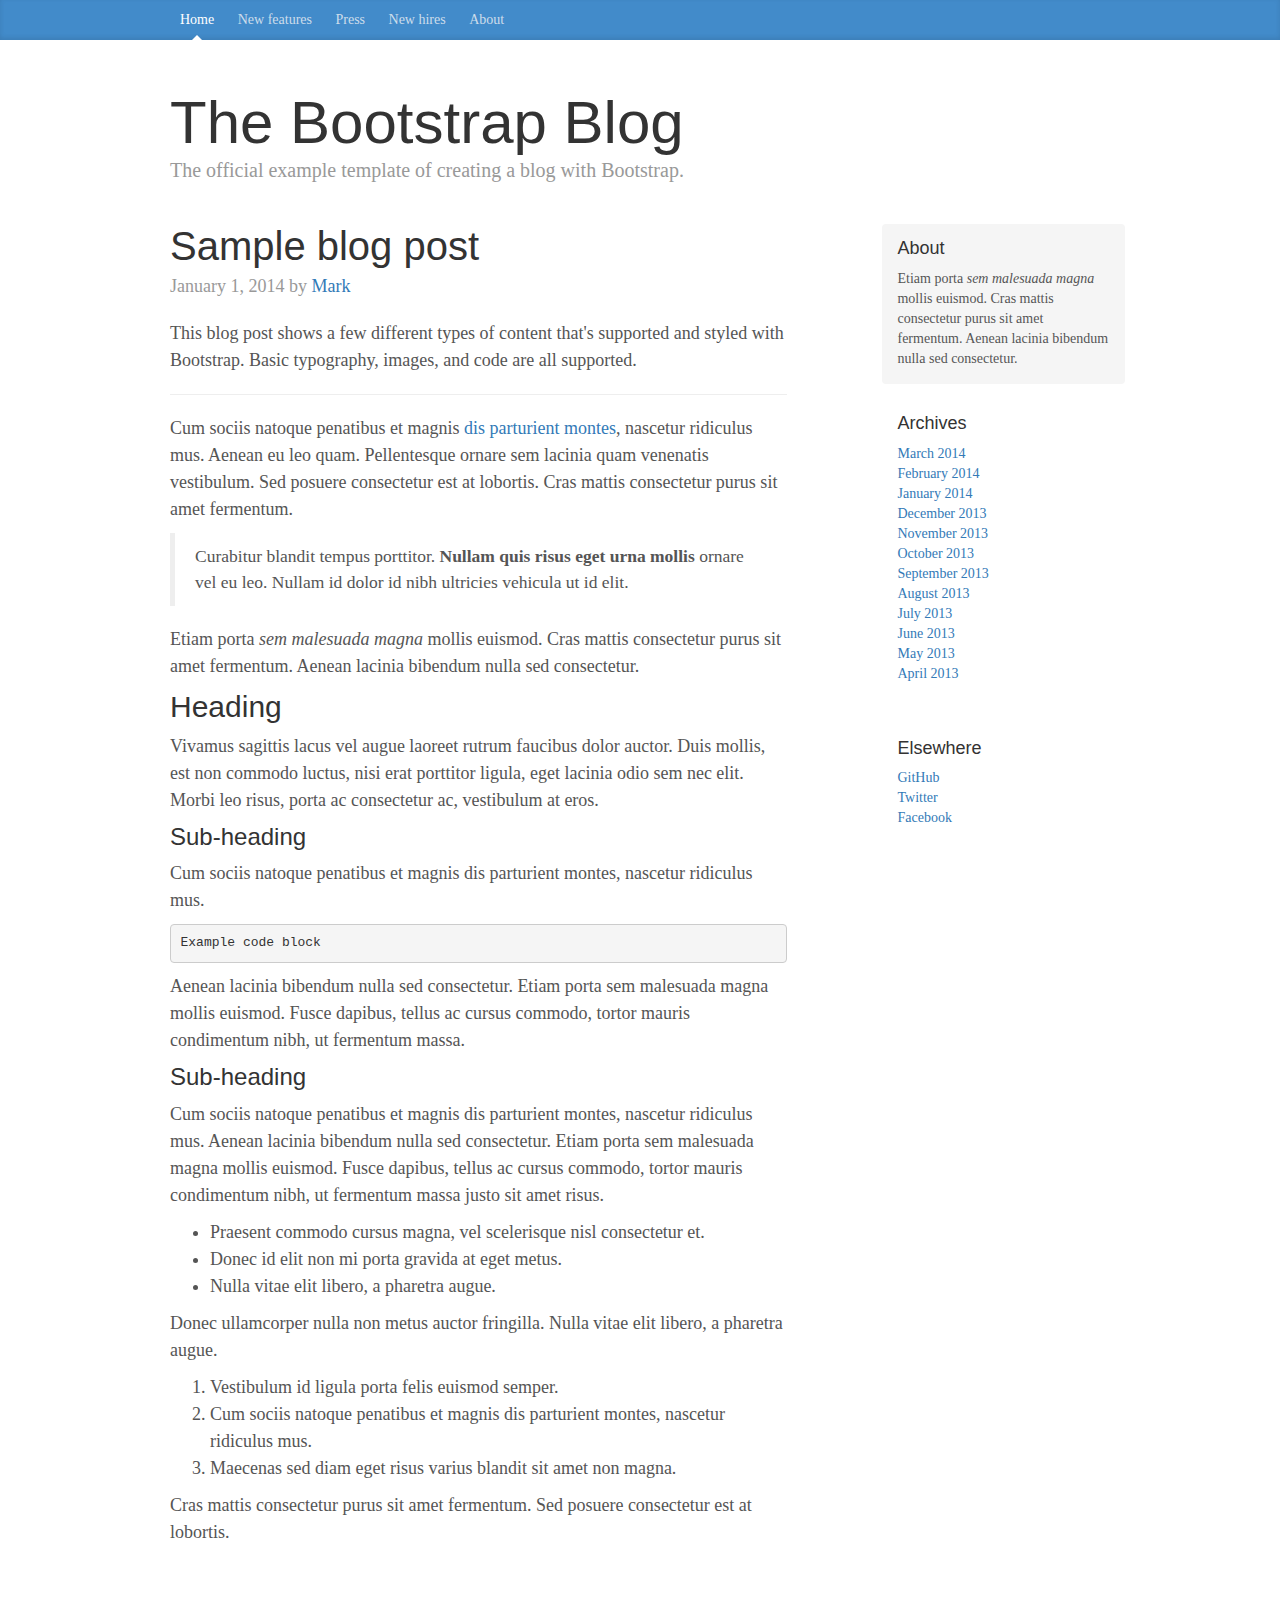
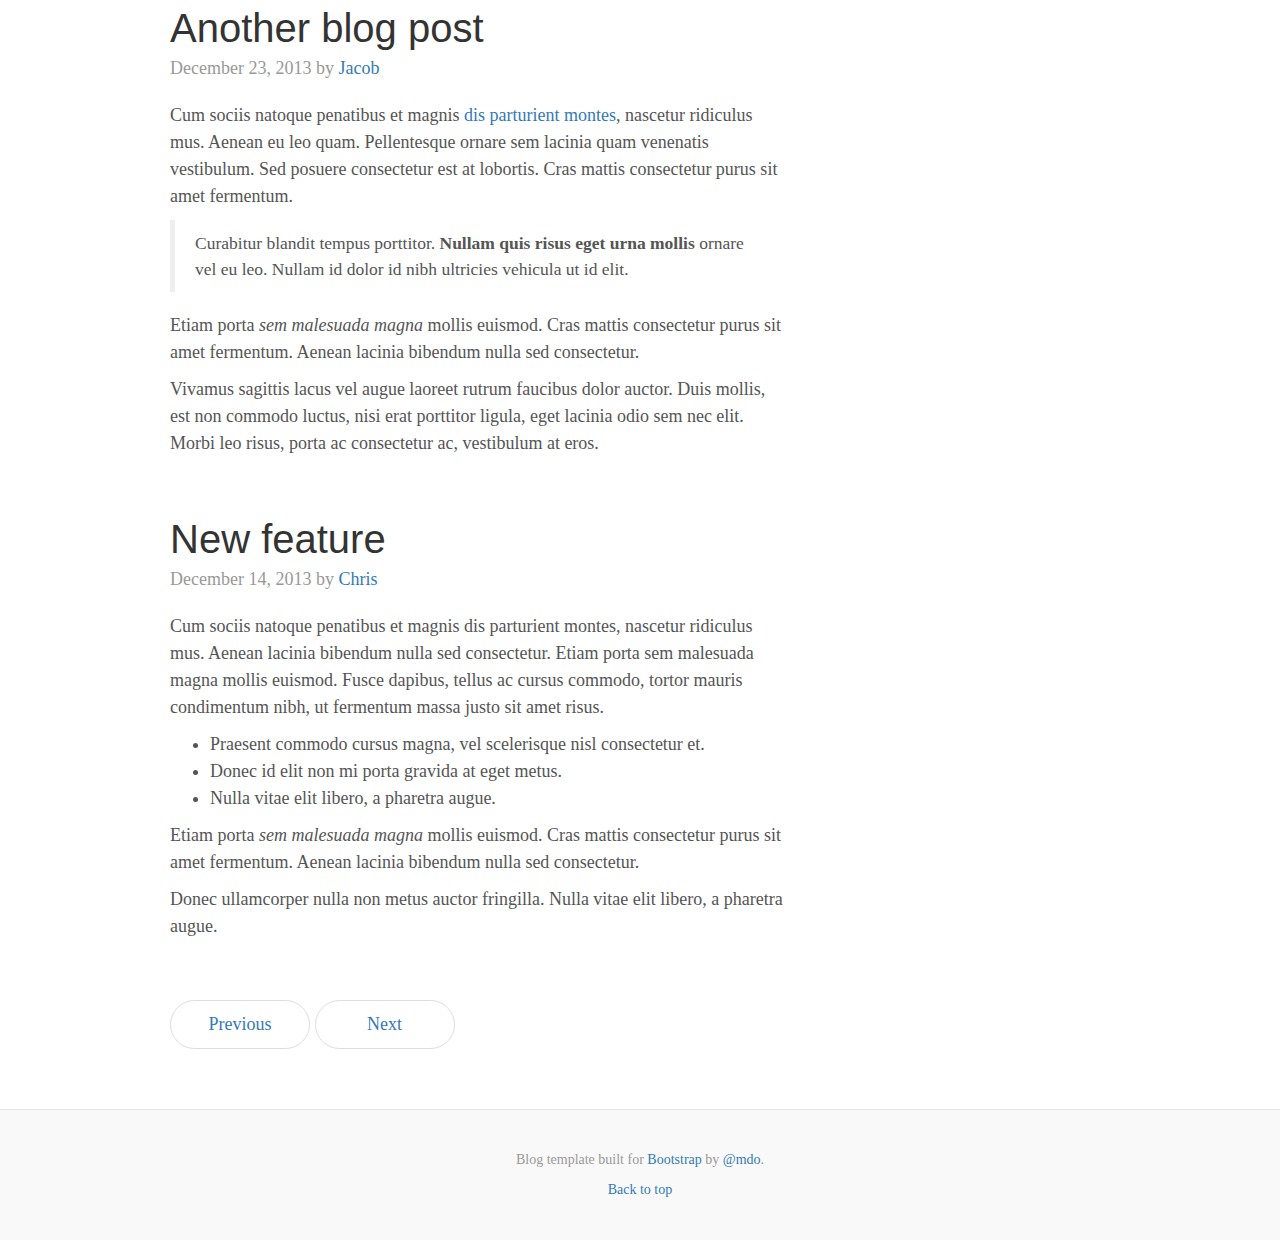
<file: examples/blog/index.html>
<!DOCTYPE html>
<html lang="en">
  <head>
    <meta charset="utf-8">
    <meta http-equiv="X-UA-Compatible" content="IE=edge">
    <meta name="viewport" content="width=device-width, initial-scale=1">
    <!-- The above 3 meta tags *must* come first in the head; any other head content must come *after* these tags -->
    <meta name="description" content="">
    <meta name="author" content="">
    <link rel="icon" href="../../favicon.ico">

    <title>Blog Template for Bootstrap</title>

    <!-- Bootstrap core CSS -->
    <link href="../../dist/css/bootstrap.min.css" rel="stylesheet">

    <!-- IE10 viewport hack for Surface/desktop Windows 8 bug -->
    <link href="../../assets/css/ie10-viewport-bug-workaround.css" rel="stylesheet">

    <!-- Custom styles for this template -->
    <link href="blog.css" rel="stylesheet">

    <!-- Just for debugging purposes. Don't actually copy these 2 lines! -->
    <!--[if lt IE 9]><script src="../../assets/js/ie8-responsive-file-warning.js"></script><![endif]-->
    <script src="../../assets/js/ie-emulation-modes-warning.js"></script>

    <!-- HTML5 shim and Respond.js for IE8 support of HTML5 elements and media queries -->
    <!--[if lt IE 9]>
      <script src="https://oss.maxcdn.com/html5shiv/3.7.3/html5shiv.min.js"></script>
      <script src="https://oss.maxcdn.com/respond/1.4.2/respond.min.js"></script>
    <![endif]-->
  </head>

  <body>

    <div class="blog-masthead">
      <div class="container">
        <nav class="blog-nav">
          <a class="blog-nav-item active" href="#">Home</a>
          <a class="blog-nav-item" href="#">New features</a>
          <a class="blog-nav-item" href="#">Press</a>
          <a class="blog-nav-item" href="#">New hires</a>
          <a class="blog-nav-item" href="#">About</a>
        </nav>
      </div>
    </div>

    <div class="container">

      <div class="blog-header">
        <h1 class="blog-title">The Bootstrap Blog</h1>
        <p class="lead blog-description">The official example template of creating a blog with Bootstrap.</p>
      </div>

      <div class="row">

        <div class="col-sm-8 blog-main">

          <div class="blog-post">
            <h2 class="blog-post-title">Sample blog post</h2>
            <p class="blog-post-meta">January 1, 2014 by <a href="#">Mark</a></p>

            <p>This blog post shows a few different types of content that's supported and styled with Bootstrap. Basic typography, images, and code are all supported.</p>
            <hr>
            <p>Cum sociis natoque penatibus et magnis <a href="#">dis parturient montes</a>, nascetur ridiculus mus. Aenean eu leo quam. Pellentesque ornare sem lacinia quam venenatis vestibulum. Sed posuere consectetur est at lobortis. Cras mattis consectetur purus sit amet fermentum.</p>
            <blockquote>
              <p>Curabitur blandit tempus porttitor. <strong>Nullam quis risus eget urna mollis</strong> ornare vel eu leo. Nullam id dolor id nibh ultricies vehicula ut id elit.</p>
            </blockquote>
            <p>Etiam porta <em>sem malesuada magna</em> mollis euismod. Cras mattis consectetur purus sit amet fermentum. Aenean lacinia bibendum nulla sed consectetur.</p>
            <h2>Heading</h2>
            <p>Vivamus sagittis lacus vel augue laoreet rutrum faucibus dolor auctor. Duis mollis, est non commodo luctus, nisi erat porttitor ligula, eget lacinia odio sem nec elit. Morbi leo risus, porta ac consectetur ac, vestibulum at eros.</p>
            <h3>Sub-heading</h3>
            <p>Cum sociis natoque penatibus et magnis dis parturient montes, nascetur ridiculus mus.</p>
            <pre><code>Example code block</code></pre>
            <p>Aenean lacinia bibendum nulla sed consectetur. Etiam porta sem malesuada magna mollis euismod. Fusce dapibus, tellus ac cursus commodo, tortor mauris condimentum nibh, ut fermentum massa.</p>
            <h3>Sub-heading</h3>
            <p>Cum sociis natoque penatibus et magnis dis parturient montes, nascetur ridiculus mus. Aenean lacinia bibendum nulla sed consectetur. Etiam porta sem malesuada magna mollis euismod. Fusce dapibus, tellus ac cursus commodo, tortor mauris condimentum nibh, ut fermentum massa justo sit amet risus.</p>
            <ul>
              <li>Praesent commodo cursus magna, vel scelerisque nisl consectetur et.</li>
              <li>Donec id elit non mi porta gravida at eget metus.</li>
              <li>Nulla vitae elit libero, a pharetra augue.</li>
            </ul>
            <p>Donec ullamcorper nulla non metus auctor fringilla. Nulla vitae elit libero, a pharetra augue.</p>
            <ol>
              <li>Vestibulum id ligula porta felis euismod semper.</li>
              <li>Cum sociis natoque penatibus et magnis dis parturient montes, nascetur ridiculus mus.</li>
              <li>Maecenas sed diam eget risus varius blandit sit amet non magna.</li>
            </ol>
            <p>Cras mattis consectetur purus sit amet fermentum. Sed posuere consectetur est at lobortis.</p>
          </div><!-- /.blog-post -->

          <div class="blog-post">
            <h2 class="blog-post-title">Another blog post</h2>
            <p class="blog-post-meta">December 23, 2013 by <a href="#">Jacob</a></p>

            <p>Cum sociis natoque penatibus et magnis <a href="#">dis parturient montes</a>, nascetur ridiculus mus. Aenean eu leo quam. Pellentesque ornare sem lacinia quam venenatis vestibulum. Sed posuere consectetur est at lobortis. Cras mattis consectetur purus sit amet fermentum.</p>
            <blockquote>
              <p>Curabitur blandit tempus porttitor. <strong>Nullam quis risus eget urna mollis</strong> ornare vel eu leo. Nullam id dolor id nibh ultricies vehicula ut id elit.</p>
            </blockquote>
            <p>Etiam porta <em>sem malesuada magna</em> mollis euismod. Cras mattis consectetur purus sit amet fermentum. Aenean lacinia bibendum nulla sed consectetur.</p>
            <p>Vivamus sagittis lacus vel augue laoreet rutrum faucibus dolor auctor. Duis mollis, est non commodo luctus, nisi erat porttitor ligula, eget lacinia odio sem nec elit. Morbi leo risus, porta ac consectetur ac, vestibulum at eros.</p>
          </div><!-- /.blog-post -->

          <div class="blog-post">
            <h2 class="blog-post-title">New feature</h2>
            <p class="blog-post-meta">December 14, 2013 by <a href="#">Chris</a></p>

            <p>Cum sociis natoque penatibus et magnis dis parturient montes, nascetur ridiculus mus. Aenean lacinia bibendum nulla sed consectetur. Etiam porta sem malesuada magna mollis euismod. Fusce dapibus, tellus ac cursus commodo, tortor mauris condimentum nibh, ut fermentum massa justo sit amet risus.</p>
            <ul>
              <li>Praesent commodo cursus magna, vel scelerisque nisl consectetur et.</li>
              <li>Donec id elit non mi porta gravida at eget metus.</li>
              <li>Nulla vitae elit libero, a pharetra augue.</li>
            </ul>
            <p>Etiam porta <em>sem malesuada magna</em> mollis euismod. Cras mattis consectetur purus sit amet fermentum. Aenean lacinia bibendum nulla sed consectetur.</p>
            <p>Donec ullamcorper nulla non metus auctor fringilla. Nulla vitae elit libero, a pharetra augue.</p>
          </div><!-- /.blog-post -->

          <nav>
            <ul class="pager">
              <li><a href="#">Previous</a></li>
              <li><a href="#">Next</a></li>
            </ul>
          </nav>

        </div><!-- /.blog-main -->

        <div class="col-sm-3 col-sm-offset-1 blog-sidebar">
          <div class="sidebar-module sidebar-module-inset">
            <h4>About</h4>
            <p>Etiam porta <em>sem malesuada magna</em> mollis euismod. Cras mattis consectetur purus sit amet fermentum. Aenean lacinia bibendum nulla sed consectetur.</p>
          </div>
          <div class="sidebar-module">
            <h4>Archives</h4>
            <ol class="list-unstyled">
              <li><a href="#">March 2014</a></li>
              <li><a href="#">February 2014</a></li>
              <li><a href="#">January 2014</a></li>
              <li><a href="#">December 2013</a></li>
              <li><a href="#">November 2013</a></li>
              <li><a href="#">October 2013</a></li>
              <li><a href="#">September 2013</a></li>
              <li><a href="#">August 2013</a></li>
              <li><a href="#">July 2013</a></li>
              <li><a href="#">June 2013</a></li>
              <li><a href="#">May 2013</a></li>
              <li><a href="#">April 2013</a></li>
            </ol>
          </div>
          <div class="sidebar-module">
            <h4>Elsewhere</h4>
            <ol class="list-unstyled">
              <li><a href="#">GitHub</a></li>
              <li><a href="#">Twitter</a></li>
              <li><a href="#">Facebook</a></li>
            </ol>
          </div>
        </div><!-- /.blog-sidebar -->

      </div><!-- /.row -->

    </div><!-- /.container -->

    <footer class="blog-footer">
      <p>Blog template built for <a href="http://getbootstrap.com">Bootstrap</a> by <a href="https://twitter.com/mdo">@mdo</a>.</p>
      <p>
        <a href="#">Back to top</a>
      </p>
    </footer>


    <!-- Bootstrap core JavaScript
    ================================================== -->
    <!-- Placed at the end of the document so the pages load faster -->
    <script src="https://ajax.googleapis.com/ajax/libs/jquery/1.12.4/jquery.min.js"></script>
    <script>window.jQuery || document.write('<script src="../../assets/js/vendor/jquery.min.js"><\/script>')</script>
    <script src="../../dist/js/bootstrap.min.js"></script>
    <!-- IE10 viewport hack for Surface/desktop Windows 8 bug -->
    <script src="../../assets/js/ie10-viewport-bug-workaround.js"></script>
  </body>
</html>
</file>
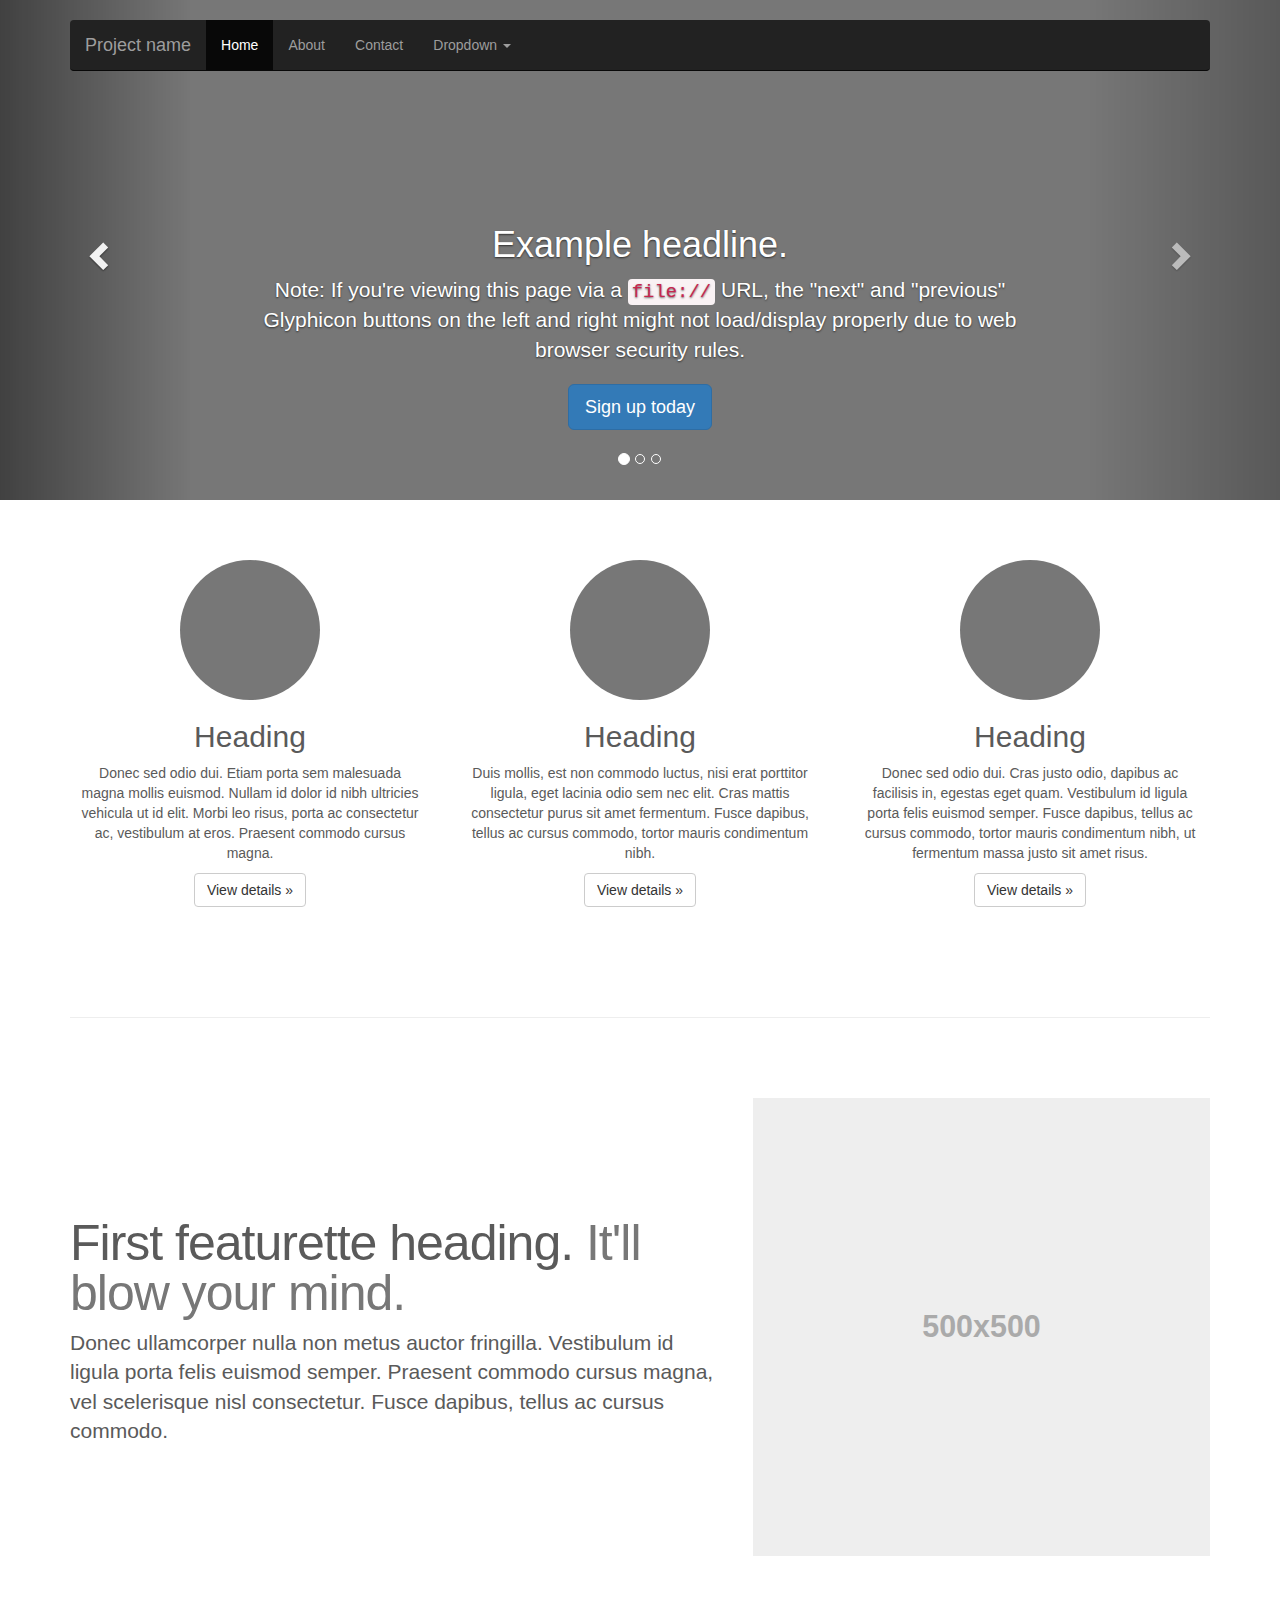
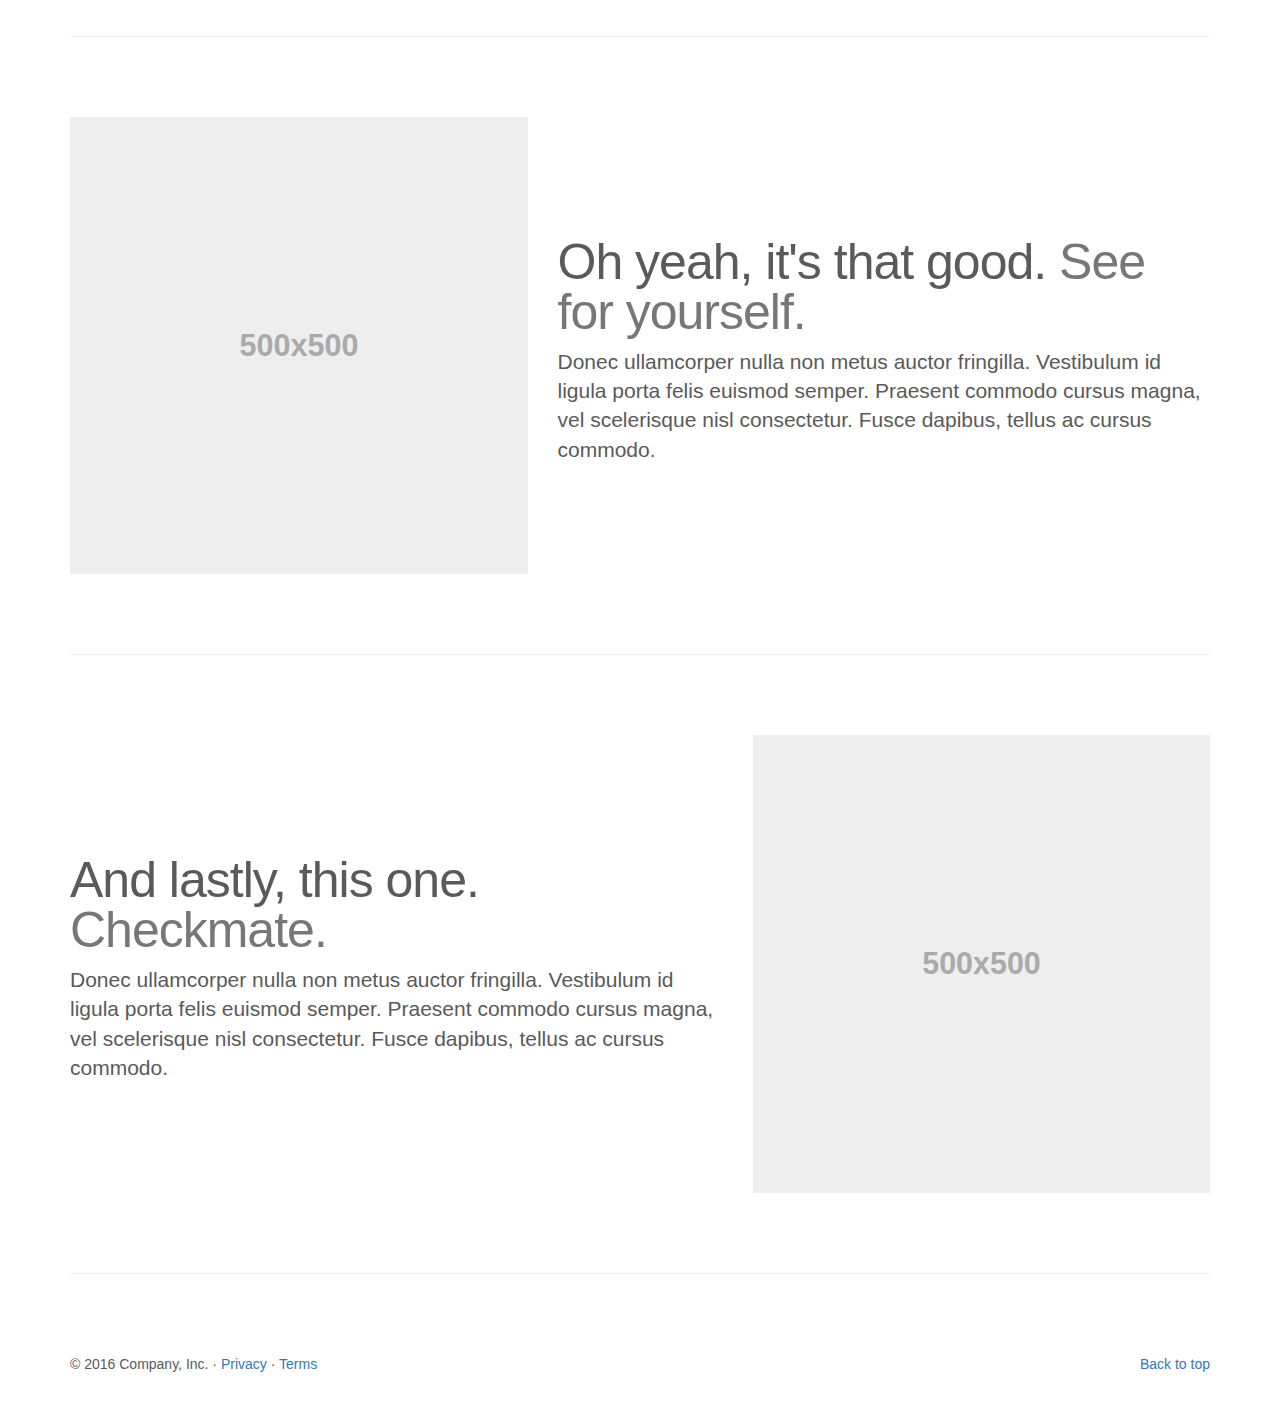
<file: examples/carousel/index.html>
<!DOCTYPE html>
<html lang="en">
  <head>
    <meta charset="utf-8">
    <meta http-equiv="X-UA-Compatible" content="IE=edge">
    <meta name="viewport" content="width=device-width, initial-scale=1">
    <!-- The above 3 meta tags *must* come first in the head; any other head content must come *after* these tags -->
    <meta name="description" content="">
    <meta name="author" content="">
    <link rel="icon" href="../../favicon.ico">

    <title>Carousel Template for Bootstrap</title>

    <!-- Bootstrap core CSS -->
    <link href="../../dist/css/bootstrap.min.css" rel="stylesheet">

    <!-- IE10 viewport hack for Surface/desktop Windows 8 bug -->
    <link href="../../assets/css/ie10-viewport-bug-workaround.css" rel="stylesheet">

    <!-- Just for debugging purposes. Don't actually copy these 2 lines! -->
    <!--[if lt IE 9]><script src="../../assets/js/ie8-responsive-file-warning.js"></script><![endif]-->
    <script src="../../assets/js/ie-emulation-modes-warning.js"></script>

    <!-- HTML5 shim and Respond.js for IE8 support of HTML5 elements and media queries -->
    <!--[if lt IE 9]>
      <script src="https://oss.maxcdn.com/html5shiv/3.7.3/html5shiv.min.js"></script>
      <script src="https://oss.maxcdn.com/respond/1.4.2/respond.min.js"></script>
    <![endif]-->

    <!-- Custom styles for this template -->
    <link href="carousel.css" rel="stylesheet">
  </head>
<!-- NAVBAR
================================================== -->
  <body>
    <div class="navbar-wrapper">
      <div class="container">

        <nav class="navbar navbar-inverse navbar-static-top">
          <div class="container">
            <div class="navbar-header">
              <button type="button" class="navbar-toggle collapsed" data-toggle="collapse" data-target="#navbar" aria-expanded="false" aria-controls="navbar">
                <span class="sr-only">Toggle navigation</span>
                <span class="icon-bar"></span>
                <span class="icon-bar"></span>
                <span class="icon-bar"></span>
              </button>
              <a class="navbar-brand" href="#">Project name</a>
            </div>
            <div id="navbar" class="navbar-collapse collapse">
              <ul class="nav navbar-nav">
                <li class="active"><a href="#">Home</a></li>
                <li><a href="#about">About</a></li>
                <li><a href="#contact">Contact</a></li>
                <li class="dropdown">
                  <a href="#" class="dropdown-toggle" data-toggle="dropdown" role="button" aria-haspopup="true" aria-expanded="false">Dropdown <span class="caret"></span></a>
                  <ul class="dropdown-menu">
                    <li><a href="#">Action</a></li>
                    <li><a href="#">Another action</a></li>
                    <li><a href="#">Something else here</a></li>
                    <li role="separator" class="divider"></li>
                    <li class="dropdown-header">Nav header</li>
                    <li><a href="#">Separated link</a></li>
                    <li><a href="#">One more separated link</a></li>
                  </ul>
                </li>
              </ul>
            </div>
          </div>
        </nav>

      </div>
    </div>


    <!-- Carousel
    ================================================== -->
    <div id="myCarousel" class="carousel slide" data-ride="carousel">
      <!-- Indicators -->
      <ol class="carousel-indicators">
        <li data-target="#myCarousel" data-slide-to="0" class="active"></li>
        <li data-target="#myCarousel" data-slide-to="1"></li>
        <li data-target="#myCarousel" data-slide-to="2"></li>
      </ol>
      <div class="carousel-inner" role="listbox">
        <div class="item active">
          <img class="first-slide" src="[data-uri]" alt="First slide">
          <div class="container">
            <div class="carousel-caption">
              <h1>Example headline.</h1>
              <p>Note: If you're viewing this page via a <code>file://</code> URL, the "next" and "previous" Glyphicon buttons on the left and right might not load/display properly due to web browser security rules.</p>
              <p><a class="btn btn-lg btn-primary" href="#" role="button">Sign up today</a></p>
            </div>
          </div>
        </div>
        <div class="item">
          <img class="second-slide" src="[data-uri]" alt="Second slide">
          <div class="container">
            <div class="carousel-caption">
              <h1>Another example headline.</h1>
              <p>Cras justo odio, dapibus ac facilisis in, egestas eget quam. Donec id elit non mi porta gravida at eget metus. Nullam id dolor id nibh ultricies vehicula ut id elit.</p>
              <p><a class="btn btn-lg btn-primary" href="#" role="button">Learn more</a></p>
            </div>
          </div>
        </div>
        <div class="item">
          <img class="third-slide" src="[data-uri]" alt="Third slide">
          <div class="container">
            <div class="carousel-caption">
              <h1>One more for good measure.</h1>
              <p>Cras justo odio, dapibus ac facilisis in, egestas eget quam. Donec id elit non mi porta gravida at eget metus. Nullam id dolor id nibh ultricies vehicula ut id elit.</p>
              <p><a class="btn btn-lg btn-primary" href="#" role="button">Browse gallery</a></p>
            </div>
          </div>
        </div>
      </div>
      <a class="left carousel-control" href="#myCarousel" role="button" data-slide="prev">
        <span class="glyphicon glyphicon-chevron-left" aria-hidden="true"></span>
        <span class="sr-only">Previous</span>
      </a>
      <a class="right carousel-control" href="#myCarousel" role="button" data-slide="next">
        <span class="glyphicon glyphicon-chevron-right" aria-hidden="true"></span>
        <span class="sr-only">Next</span>
      </a>
    </div><!-- /.carousel -->


    <!-- Marketing messaging and featurettes
    ================================================== -->
    <!-- Wrap the rest of the page in another container to center all the content. -->

    <div class="container marketing">

      <!-- Three columns of text below the carousel -->
      <div class="row">
        <div class="col-lg-4">
          <img class="img-circle" src="[data-uri]" alt="Generic placeholder image" width="140" height="140">
          <h2>Heading</h2>
          <p>Donec sed odio dui. Etiam porta sem malesuada magna mollis euismod. Nullam id dolor id nibh ultricies vehicula ut id elit. Morbi leo risus, porta ac consectetur ac, vestibulum at eros. Praesent commodo cursus magna.</p>
          <p><a class="btn btn-default" href="#" role="button">View details &raquo;</a></p>
        </div><!-- /.col-lg-4 -->
        <div class="col-lg-4">
          <img class="img-circle" src="[data-uri]" alt="Generic placeholder image" width="140" height="140">
          <h2>Heading</h2>
          <p>Duis mollis, est non commodo luctus, nisi erat porttitor ligula, eget lacinia odio sem nec elit. Cras mattis consectetur purus sit amet fermentum. Fusce dapibus, tellus ac cursus commodo, tortor mauris condimentum nibh.</p>
          <p><a class="btn btn-default" href="#" role="button">View details &raquo;</a></p>
        </div><!-- /.col-lg-4 -->
        <div class="col-lg-4">
          <img class="img-circle" src="[data-uri]" alt="Generic placeholder image" width="140" height="140">
          <h2>Heading</h2>
          <p>Donec sed odio dui. Cras justo odio, dapibus ac facilisis in, egestas eget quam. Vestibulum id ligula porta felis euismod semper. Fusce dapibus, tellus ac cursus commodo, tortor mauris condimentum nibh, ut fermentum massa justo sit amet risus.</p>
          <p><a class="btn btn-default" href="#" role="button">View details &raquo;</a></p>
        </div><!-- /.col-lg-4 -->
      </div><!-- /.row -->


      <!-- START THE FEATURETTES -->

      <hr class="featurette-divider">

      <div class="row featurette">
        <div class="col-md-7">
          <h2 class="featurette-heading">First featurette heading. <span class="text-muted">It'll blow your mind.</span></h2>
          <p class="lead">Donec ullamcorper nulla non metus auctor fringilla. Vestibulum id ligula porta felis euismod semper. Praesent commodo cursus magna, vel scelerisque nisl consectetur. Fusce dapibus, tellus ac cursus commodo.</p>
        </div>
        <div class="col-md-5">
          <img class="featurette-image img-responsive center-block" data-src="holder.js/500x500/auto" alt="Generic placeholder image">
        </div>
      </div>

      <hr class="featurette-divider">

      <div class="row featurette">
        <div class="col-md-7 col-md-push-5">
          <h2 class="featurette-heading">Oh yeah, it's that good. <span class="text-muted">See for yourself.</span></h2>
          <p class="lead">Donec ullamcorper nulla non metus auctor fringilla. Vestibulum id ligula porta felis euismod semper. Praesent commodo cursus magna, vel scelerisque nisl consectetur. Fusce dapibus, tellus ac cursus commodo.</p>
        </div>
        <div class="col-md-5 col-md-pull-7">
          <img class="featurette-image img-responsive center-block" data-src="holder.js/500x500/auto" alt="Generic placeholder image">
        </div>
      </div>

      <hr class="featurette-divider">

      <div class="row featurette">
        <div class="col-md-7">
          <h2 class="featurette-heading">And lastly, this one. <span class="text-muted">Checkmate.</span></h2>
          <p class="lead">Donec ullamcorper nulla non metus auctor fringilla. Vestibulum id ligula porta felis euismod semper. Praesent commodo cursus magna, vel scelerisque nisl consectetur. Fusce dapibus, tellus ac cursus commodo.</p>
        </div>
        <div class="col-md-5">
          <img class="featurette-image img-responsive center-block" data-src="holder.js/500x500/auto" alt="Generic placeholder image">
        </div>
      </div>

      <hr class="featurette-divider">

      <!-- /END THE FEATURETTES -->


      <!-- FOOTER -->
      <footer>
        <p class="pull-right"><a href="#">Back to top</a></p>
        <p>&copy; 2016 Company, Inc. &middot; <a href="#">Privacy</a> &middot; <a href="#">Terms</a></p>
      </footer>

    </div><!-- /.container -->


    <!-- Bootstrap core JavaScript
    ================================================== -->
    <!-- Placed at the end of the document so the pages load faster -->
    <script src="https://ajax.googleapis.com/ajax/libs/jquery/1.12.4/jquery.min.js"></script>
    <script>window.jQuery || document.write('<script src="../../assets/js/vendor/jquery.min.js"><\/script>')</script>
    <script src="../../dist/js/bootstrap.min.js"></script>
    <!-- Just to make our placeholder images work. Don't actually copy the next line! -->
    <script src="../../assets/js/vendor/holder.min.js"></script>
    <!-- IE10 viewport hack for Surface/desktop Windows 8 bug -->
    <script src="../../assets/js/ie10-viewport-bug-workaround.js"></script>
  </body>
</html>
</file>
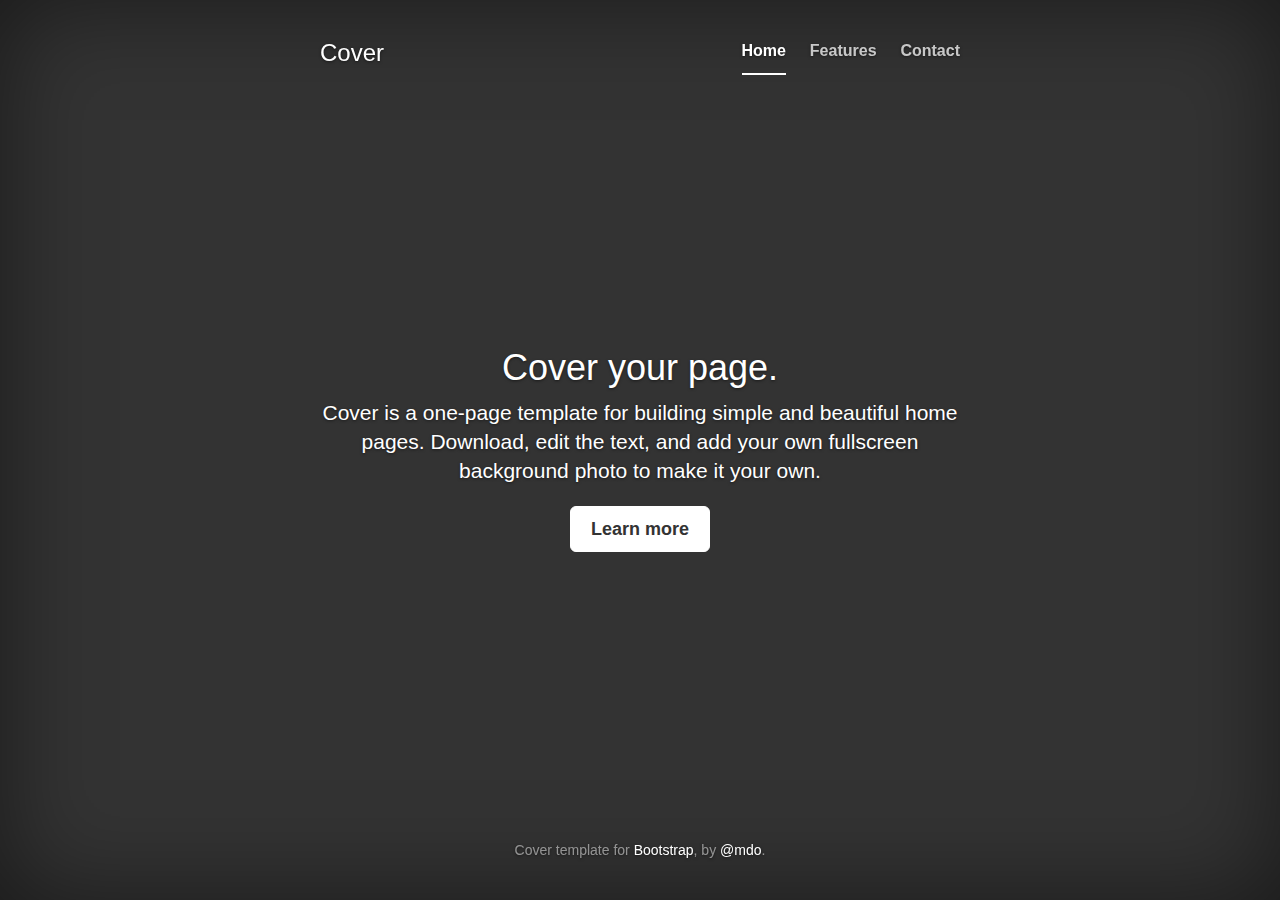
<file: examples/cover/index.html>
<!DOCTYPE html>
<html lang="en">
  <head>
    <meta charset="utf-8">
    <meta http-equiv="X-UA-Compatible" content="IE=edge">
    <meta name="viewport" content="width=device-width, initial-scale=1">
    <!-- The above 3 meta tags *must* come first in the head; any other head content must come *after* these tags -->
    <meta name="description" content="">
    <meta name="author" content="">
    <link rel="icon" href="../../favicon.ico">

    <title>Cover Template for Bootstrap</title>

    <!-- Bootstrap core CSS -->
    <link href="../../dist/css/bootstrap.min.css" rel="stylesheet">

    <!-- IE10 viewport hack for Surface/desktop Windows 8 bug -->
    <link href="../../assets/css/ie10-viewport-bug-workaround.css" rel="stylesheet">

    <!-- Custom styles for this template -->
    <link href="cover.css" rel="stylesheet">

    <!-- Just for debugging purposes. Don't actually copy these 2 lines! -->
    <!--[if lt IE 9]><script src="../../assets/js/ie8-responsive-file-warning.js"></script><![endif]-->
    <script src="../../assets/js/ie-emulation-modes-warning.js"></script>

    <!-- HTML5 shim and Respond.js for IE8 support of HTML5 elements and media queries -->
    <!--[if lt IE 9]>
      <script src="https://oss.maxcdn.com/html5shiv/3.7.3/html5shiv.min.js"></script>
      <script src="https://oss.maxcdn.com/respond/1.4.2/respond.min.js"></script>
    <![endif]-->
  </head>

  <body>

    <div class="site-wrapper">

      <div class="site-wrapper-inner">

        <div class="cover-container">

          <div class="masthead clearfix">
            <div class="inner">
              <h3 class="masthead-brand">Cover</h3>
              <nav>
                <ul class="nav masthead-nav">
                  <li class="active"><a href="#">Home</a></li>
                  <li><a href="#">Features</a></li>
                  <li><a href="#">Contact</a></li>
                </ul>
              </nav>
            </div>
          </div>

          <div class="inner cover">
            <h1 class="cover-heading">Cover your page.</h1>
            <p class="lead">Cover is a one-page template for building simple and beautiful home pages. Download, edit the text, and add your own fullscreen background photo to make it your own.</p>
            <p class="lead">
              <a href="#" class="btn btn-lg btn-default">Learn more</a>
            </p>
          </div>

          <div class="mastfoot">
            <div class="inner">
              <p>Cover template for <a href="http://getbootstrap.com">Bootstrap</a>, by <a href="https://twitter.com/mdo">@mdo</a>.</p>
            </div>
          </div>

        </div>

      </div>

    </div>

    <!-- Bootstrap core JavaScript
    ================================================== -->
    <!-- Placed at the end of the document so the pages load faster -->
    <script src="https://ajax.googleapis.com/ajax/libs/jquery/1.12.4/jquery.min.js"></script>
    <script>window.jQuery || document.write('<script src="../../assets/js/vendor/jquery.min.js"><\/script>')</script>
    <script src="../../dist/js/bootstrap.min.js"></script>
    <!-- IE10 viewport hack for Surface/desktop Windows 8 bug -->
    <script src="../../assets/js/ie10-viewport-bug-workaround.js"></script>
  </body>
</html>
</file>
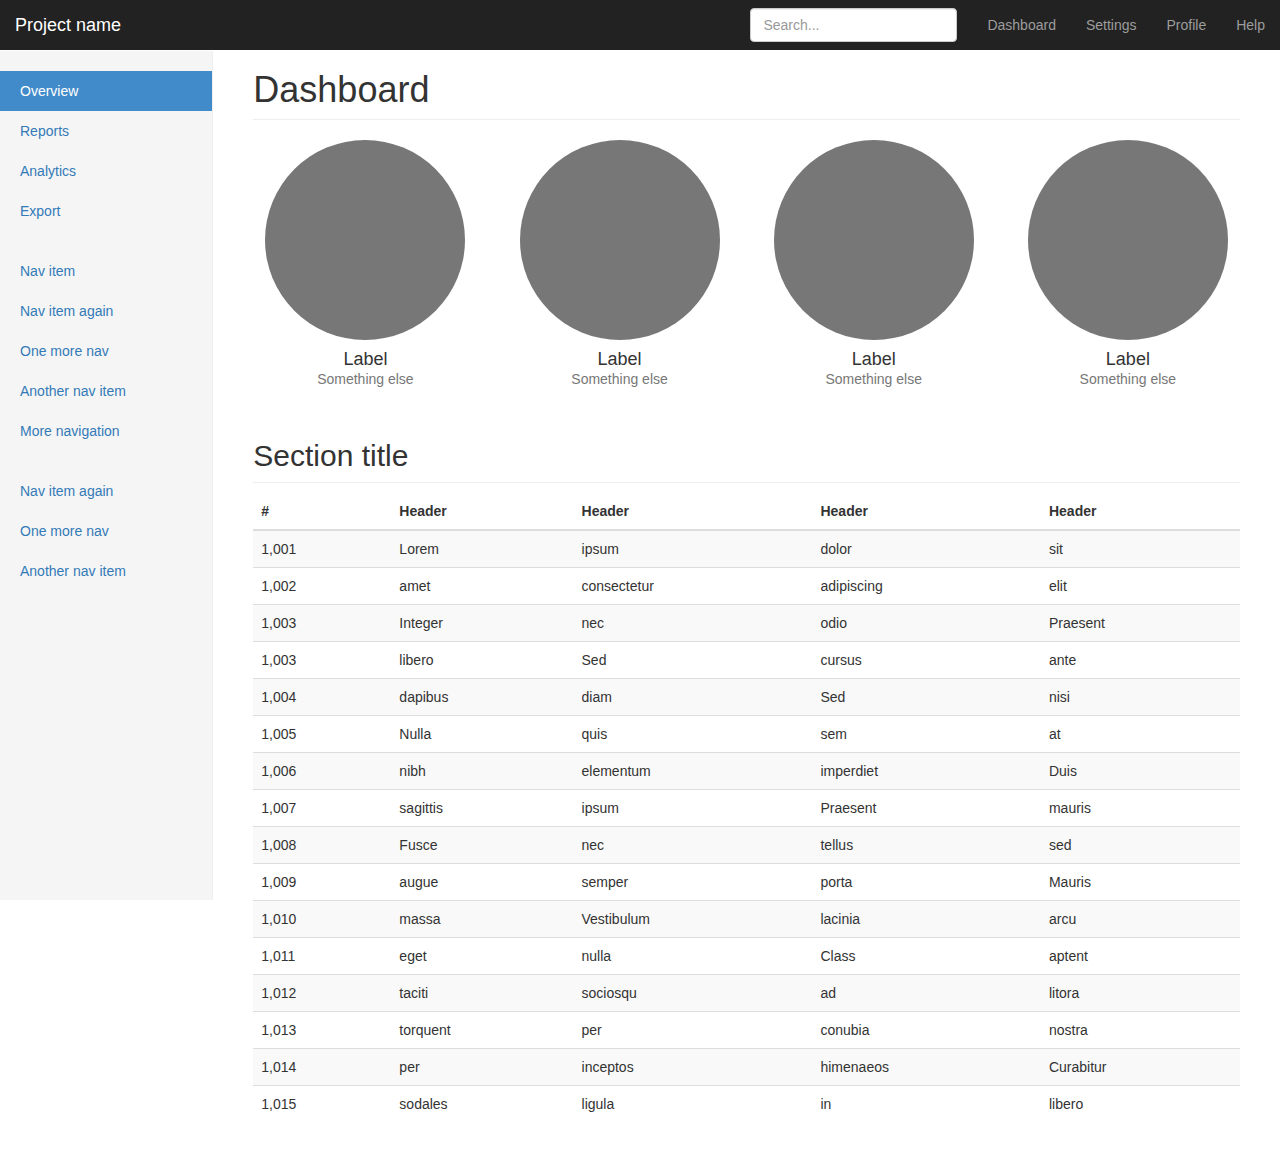
<file: examples/dashboard/index.html>
<!DOCTYPE html>
<html lang="en">
  <head>
    <meta charset="utf-8">
    <meta http-equiv="X-UA-Compatible" content="IE=edge">
    <meta name="viewport" content="width=device-width, initial-scale=1">
    <!-- The above 3 meta tags *must* come first in the head; any other head content must come *after* these tags -->
    <meta name="description" content="">
    <meta name="author" content="">
    <link rel="icon" href="../../favicon.ico">

    <title>Dashboard Template for Bootstrap</title>

    <!-- Bootstrap core CSS -->
    <link href="../../dist/css/bootstrap.min.css" rel="stylesheet">

    <!-- IE10 viewport hack for Surface/desktop Windows 8 bug -->
    <link href="../../assets/css/ie10-viewport-bug-workaround.css" rel="stylesheet">

    <!-- Custom styles for this template -->
    <link href="dashboard.css" rel="stylesheet">

    <!-- Just for debugging purposes. Don't actually copy these 2 lines! -->
    <!--[if lt IE 9]><script src="../../assets/js/ie8-responsive-file-warning.js"></script><![endif]-->
    <script src="../../assets/js/ie-emulation-modes-warning.js"></script>

    <!-- HTML5 shim and Respond.js for IE8 support of HTML5 elements and media queries -->
    <!--[if lt IE 9]>
      <script src="https://oss.maxcdn.com/html5shiv/3.7.3/html5shiv.min.js"></script>
      <script src="https://oss.maxcdn.com/respond/1.4.2/respond.min.js"></script>
    <![endif]-->
  </head>

  <body>

    <nav class="navbar navbar-inverse navbar-fixed-top">
      <div class="container-fluid">
        <div class="navbar-header">
          <button type="button" class="navbar-toggle collapsed" data-toggle="collapse" data-target="#navbar" aria-expanded="false" aria-controls="navbar">
            <span class="sr-only">Toggle navigation</span>
            <span class="icon-bar"></span>
            <span class="icon-bar"></span>
            <span class="icon-bar"></span>
          </button>
          <a class="navbar-brand" href="#">Project name</a>
        </div>
        <div id="navbar" class="navbar-collapse collapse">
          <ul class="nav navbar-nav navbar-right">
            <li><a href="#">Dashboard</a></li>
            <li><a href="#">Settings</a></li>
            <li><a href="#">Profile</a></li>
            <li><a href="#">Help</a></li>
          </ul>
          <form class="navbar-form navbar-right">
            <input type="text" class="form-control" placeholder="Search...">
          </form>
        </div>
      </div>
    </nav>

    <div class="container-fluid">
      <div class="row">
        <div class="col-sm-3 col-md-2 sidebar">
          <ul class="nav nav-sidebar">
            <li class="active"><a href="#">Overview <span class="sr-only">(current)</span></a></li>
            <li><a href="#">Reports</a></li>
            <li><a href="#">Analytics</a></li>
            <li><a href="#">Export</a></li>
          </ul>
          <ul class="nav nav-sidebar">
            <li><a href="">Nav item</a></li>
            <li><a href="">Nav item again</a></li>
            <li><a href="">One more nav</a></li>
            <li><a href="">Another nav item</a></li>
            <li><a href="">More navigation</a></li>
          </ul>
          <ul class="nav nav-sidebar">
            <li><a href="">Nav item again</a></li>
            <li><a href="">One more nav</a></li>
            <li><a href="">Another nav item</a></li>
          </ul>
        </div>
        <div class="col-sm-9 col-sm-offset-3 col-md-10 col-md-offset-2 main">
          <h1 class="page-header">Dashboard</h1>

          <div class="row placeholders">
            <div class="col-xs-6 col-sm-3 placeholder">
              <img src="[data-uri]" width="200" height="200" class="img-responsive" alt="Generic placeholder thumbnail">
              <h4>Label</h4>
              <span class="text-muted">Something else</span>
            </div>
            <div class="col-xs-6 col-sm-3 placeholder">
              <img src="[data-uri]" width="200" height="200" class="img-responsive" alt="Generic placeholder thumbnail">
              <h4>Label</h4>
              <span class="text-muted">Something else</span>
            </div>
            <div class="col-xs-6 col-sm-3 placeholder">
              <img src="[data-uri]" width="200" height="200" class="img-responsive" alt="Generic placeholder thumbnail">
              <h4>Label</h4>
              <span class="text-muted">Something else</span>
            </div>
            <div class="col-xs-6 col-sm-3 placeholder">
              <img src="[data-uri]" width="200" height="200" class="img-responsive" alt="Generic placeholder thumbnail">
              <h4>Label</h4>
              <span class="text-muted">Something else</span>
            </div>
          </div>

          <h2 class="sub-header">Section title</h2>
          <div class="table-responsive">
            <table class="table table-striped">
              <thead>
                <tr>
                  <th>#</th>
                  <th>Header</th>
                  <th>Header</th>
                  <th>Header</th>
                  <th>Header</th>
                </tr>
              </thead>
              <tbody>
                <tr>
                  <td>1,001</td>
                  <td>Lorem</td>
                  <td>ipsum</td>
                  <td>dolor</td>
                  <td>sit</td>
                </tr>
                <tr>
                  <td>1,002</td>
                  <td>amet</td>
                  <td>consectetur</td>
                  <td>adipiscing</td>
                  <td>elit</td>
                </tr>
                <tr>
                  <td>1,003</td>
                  <td>Integer</td>
                  <td>nec</td>
                  <td>odio</td>
                  <td>Praesent</td>
                </tr>
                <tr>
                  <td>1,003</td>
                  <td>libero</td>
                  <td>Sed</td>
                  <td>cursus</td>
                  <td>ante</td>
                </tr>
                <tr>
                  <td>1,004</td>
                  <td>dapibus</td>
                  <td>diam</td>
                  <td>Sed</td>
                  <td>nisi</td>
                </tr>
                <tr>
                  <td>1,005</td>
                  <td>Nulla</td>
                  <td>quis</td>
                  <td>sem</td>
                  <td>at</td>
                </tr>
                <tr>
                  <td>1,006</td>
                  <td>nibh</td>
                  <td>elementum</td>
                  <td>imperdiet</td>
                  <td>Duis</td>
                </tr>
                <tr>
                  <td>1,007</td>
                  <td>sagittis</td>
                  <td>ipsum</td>
                  <td>Praesent</td>
                  <td>mauris</td>
                </tr>
                <tr>
                  <td>1,008</td>
                  <td>Fusce</td>
                  <td>nec</td>
                  <td>tellus</td>
                  <td>sed</td>
                </tr>
                <tr>
                  <td>1,009</td>
                  <td>augue</td>
                  <td>semper</td>
                  <td>porta</td>
                  <td>Mauris</td>
                </tr>
                <tr>
                  <td>1,010</td>
                  <td>massa</td>
                  <td>Vestibulum</td>
                  <td>lacinia</td>
                  <td>arcu</td>
                </tr>
                <tr>
                  <td>1,011</td>
                  <td>eget</td>
                  <td>nulla</td>
                  <td>Class</td>
                  <td>aptent</td>
                </tr>
                <tr>
                  <td>1,012</td>
                  <td>taciti</td>
                  <td>sociosqu</td>
                  <td>ad</td>
                  <td>litora</td>
                </tr>
                <tr>
                  <td>1,013</td>
                  <td>torquent</td>
                  <td>per</td>
                  <td>conubia</td>
                  <td>nostra</td>
                </tr>
                <tr>
                  <td>1,014</td>
                  <td>per</td>
                  <td>inceptos</td>
                  <td>himenaeos</td>
                  <td>Curabitur</td>
                </tr>
                <tr>
                  <td>1,015</td>
                  <td>sodales</td>
                  <td>ligula</td>
                  <td>in</td>
                  <td>libero</td>
                </tr>
              </tbody>
            </table>
          </div>
        </div>
      </div>
    </div>

    <!-- Bootstrap core JavaScript
    ================================================== -->
    <!-- Placed at the end of the document so the pages load faster -->
    <script src="https://ajax.googleapis.com/ajax/libs/jquery/1.12.4/jquery.min.js"></script>
    <script>window.jQuery || document.write('<script src="../../assets/js/vendor/jquery.min.js"><\/script>')</script>
    <script src="../../dist/js/bootstrap.min.js"></script>
    <!-- Just to make our placeholder images work. Don't actually copy the next line! -->
    <script src="../../assets/js/vendor/holder.min.js"></script>
    <!-- IE10 viewport hack for Surface/desktop Windows 8 bug -->
    <script src="../../assets/js/ie10-viewport-bug-workaround.js"></script>
  </body>
</html>
</file>
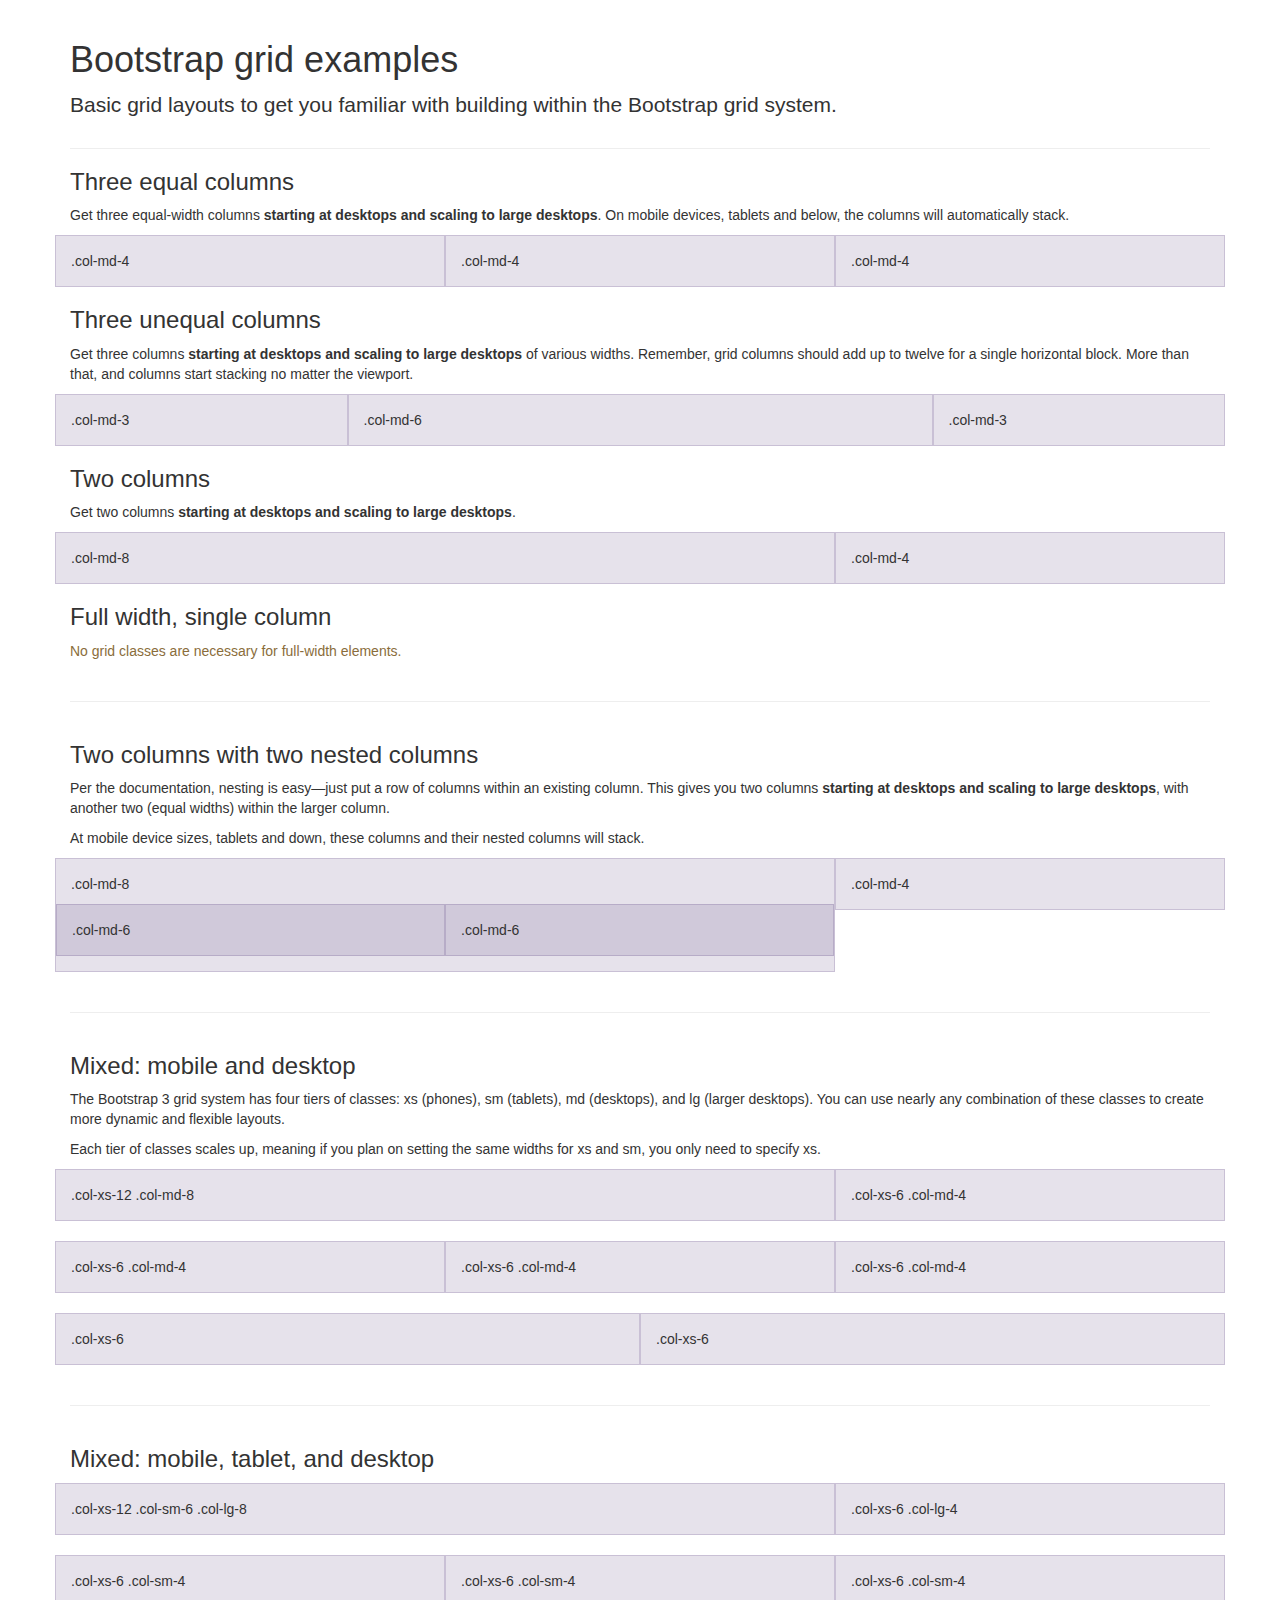
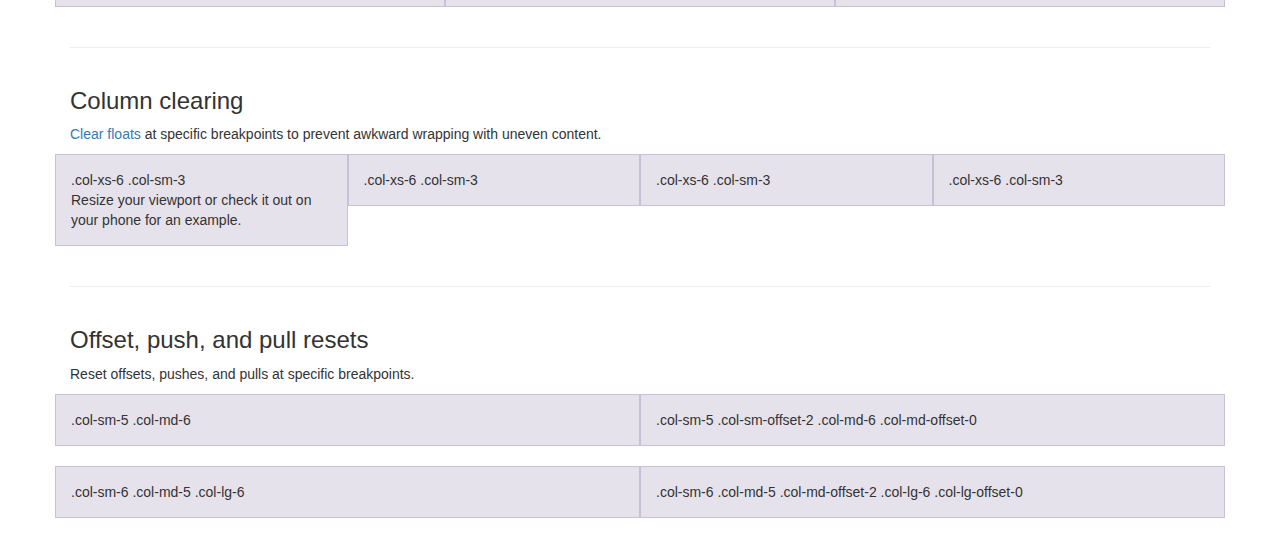
<file: examples/grid/index.html>
<!DOCTYPE html>
<html lang="en">
  <head>
    <meta charset="utf-8">
    <meta http-equiv="X-UA-Compatible" content="IE=edge">
    <meta name="viewport" content="width=device-width, initial-scale=1">
    <!-- The above 3 meta tags *must* come first in the head; any other head content must come *after* these tags -->
    <meta name="description" content="">
    <meta name="author" content="">
    <link rel="icon" href="../../favicon.ico">

    <title>Grid Template for Bootstrap</title>

    <!-- Bootstrap core CSS -->
    <link href="../../dist/css/bootstrap.min.css" rel="stylesheet">

    <!-- IE10 viewport hack for Surface/desktop Windows 8 bug -->
    <link href="../../assets/css/ie10-viewport-bug-workaround.css" rel="stylesheet">

    <!-- Custom styles for this template -->
    <link href="grid.css" rel="stylesheet">

    <!-- Just for debugging purposes. Don't actually copy these 2 lines! -->
    <!--[if lt IE 9]><script src="../../assets/js/ie8-responsive-file-warning.js"></script><![endif]-->
    <script src="../../assets/js/ie-emulation-modes-warning.js"></script>

    <!-- HTML5 shim and Respond.js for IE8 support of HTML5 elements and media queries -->
    <!--[if lt IE 9]>
      <script src="https://oss.maxcdn.com/html5shiv/3.7.3/html5shiv.min.js"></script>
      <script src="https://oss.maxcdn.com/respond/1.4.2/respond.min.js"></script>
    <![endif]-->
  </head>

  <body>
    <div class="container">

      <div class="page-header">
        <h1>Bootstrap grid examples</h1>
        <p class="lead">Basic grid layouts to get you familiar with building within the Bootstrap grid system.</p>
      </div>

      <h3>Three equal columns</h3>
      <p>Get three equal-width columns <strong>starting at desktops and scaling to large desktops</strong>. On mobile devices, tablets and below, the columns will automatically stack.</p>
      <div class="row">
        <div class="col-md-4">.col-md-4</div>
        <div class="col-md-4">.col-md-4</div>
        <div class="col-md-4">.col-md-4</div>
      </div>

      <h3>Three unequal columns</h3>
      <p>Get three columns <strong>starting at desktops and scaling to large desktops</strong> of various widths. Remember, grid columns should add up to twelve for a single horizontal block. More than that, and columns start stacking no matter the viewport.</p>
      <div class="row">
        <div class="col-md-3">.col-md-3</div>
        <div class="col-md-6">.col-md-6</div>
        <div class="col-md-3">.col-md-3</div>
      </div>

      <h3>Two columns</h3>
      <p>Get two columns <strong>starting at desktops and scaling to large desktops</strong>.</p>
      <div class="row">
        <div class="col-md-8">.col-md-8</div>
        <div class="col-md-4">.col-md-4</div>
      </div>

      <h3>Full width, single column</h3>
      <p class="text-warning">No grid classes are necessary for full-width elements.</p>

      <hr>

      <h3>Two columns with two nested columns</h3>
      <p>Per the documentation, nesting is easy—just put a row of columns within an existing column. This gives you two columns <strong>starting at desktops and scaling to large desktops</strong>, with another two (equal widths) within the larger column.</p>
      <p>At mobile device sizes, tablets and down, these columns and their nested columns will stack.</p>
      <div class="row">
        <div class="col-md-8">
          .col-md-8
          <div class="row">
            <div class="col-md-6">.col-md-6</div>
            <div class="col-md-6">.col-md-6</div>
          </div>
        </div>
        <div class="col-md-4">.col-md-4</div>
      </div>

      <hr>

      <h3>Mixed: mobile and desktop</h3>
      <p>The Bootstrap 3 grid system has four tiers of classes: xs (phones), sm (tablets), md (desktops), and lg (larger desktops). You can use nearly any combination of these classes to create more dynamic and flexible layouts.</p>
      <p>Each tier of classes scales up, meaning if you plan on setting the same widths for xs and sm, you only need to specify xs.</p>
      <div class="row">
        <div class="col-xs-12 col-md-8">.col-xs-12 .col-md-8</div>
        <div class="col-xs-6 col-md-4">.col-xs-6 .col-md-4</div>
      </div>
      <div class="row">
        <div class="col-xs-6 col-md-4">.col-xs-6 .col-md-4</div>
        <div class="col-xs-6 col-md-4">.col-xs-6 .col-md-4</div>
        <div class="col-xs-6 col-md-4">.col-xs-6 .col-md-4</div>
      </div>
      <div class="row">
        <div class="col-xs-6">.col-xs-6</div>
        <div class="col-xs-6">.col-xs-6</div>
      </div>

      <hr>

      <h3>Mixed: mobile, tablet, and desktop</h3>
      <p></p>
      <div class="row">
        <div class="col-xs-12 col-sm-6 col-lg-8">.col-xs-12 .col-sm-6 .col-lg-8</div>
        <div class="col-xs-6 col-lg-4">.col-xs-6 .col-lg-4</div>
      </div>
      <div class="row">
        <div class="col-xs-6 col-sm-4">.col-xs-6 .col-sm-4</div>
        <div class="col-xs-6 col-sm-4">.col-xs-6 .col-sm-4</div>
        <div class="col-xs-6 col-sm-4">.col-xs-6 .col-sm-4</div>
      </div>

      <hr>

      <h3>Column clearing</h3>
      <p><a href="http://getbootstrap.com/css/#grid-responsive-resets">Clear floats</a> at specific breakpoints to prevent awkward wrapping with uneven content.</p>
      <div class="row">
        <div class="col-xs-6 col-sm-3">
          .col-xs-6 .col-sm-3
          <br>
          Resize your viewport or check it out on your phone for an example.
        </div>
        <div class="col-xs-6 col-sm-3">.col-xs-6 .col-sm-3</div>

        <!-- Add the extra clearfix for only the required viewport -->
        <div class="clearfix visible-xs"></div>

        <div class="col-xs-6 col-sm-3">.col-xs-6 .col-sm-3</div>
        <div class="col-xs-6 col-sm-3">.col-xs-6 .col-sm-3</div>
      </div>

      <hr>

      <h3>Offset, push, and pull resets</h3>
      <p>Reset offsets, pushes, and pulls at specific breakpoints.</p>
      <div class="row">
        <div class="col-sm-5 col-md-6">.col-sm-5 .col-md-6</div>
        <div class="col-sm-5 col-sm-offset-2 col-md-6 col-md-offset-0">.col-sm-5 .col-sm-offset-2 .col-md-6 .col-md-offset-0</div>
      </div>
      <div class="row">
        <div class="col-sm-6 col-md-5 col-lg-6">.col-sm-6 .col-md-5 .col-lg-6</div>
        <div class="col-sm-6 col-md-5 col-md-offset-2 col-lg-6 col-lg-offset-0">.col-sm-6 .col-md-5 .col-md-offset-2 .col-lg-6 .col-lg-offset-0</div>
      </div>


    </div> <!-- /container -->


    <!-- IE10 viewport hack for Surface/desktop Windows 8 bug -->
    <script src="../../assets/js/ie10-viewport-bug-workaround.js"></script>
  </body>
</html>
</file>
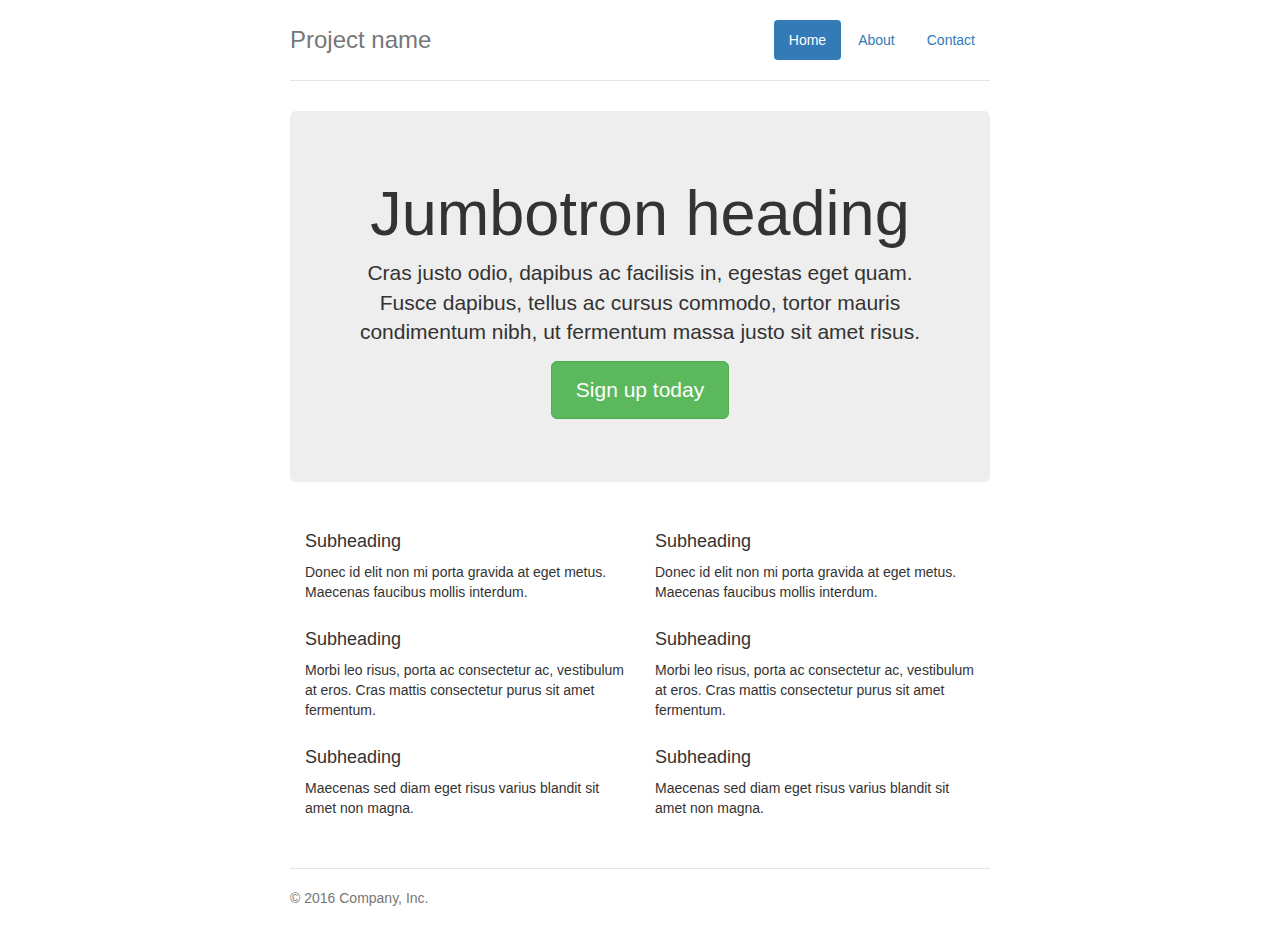
<file: examples/jumbotron-narrow/index.html>
<!DOCTYPE html>
<html lang="en">
  <head>
    <meta charset="utf-8">
    <meta http-equiv="X-UA-Compatible" content="IE=edge">
    <meta name="viewport" content="width=device-width, initial-scale=1">
    <!-- The above 3 meta tags *must* come first in the head; any other head content must come *after* these tags -->
    <meta name="description" content="">
    <meta name="author" content="">
    <link rel="icon" href="../../favicon.ico">

    <title>Narrow Jumbotron Template for Bootstrap</title>

    <!-- Bootstrap core CSS -->
    <link href="../../dist/css/bootstrap.min.css" rel="stylesheet">

    <!-- IE10 viewport hack for Surface/desktop Windows 8 bug -->
    <link href="../../assets/css/ie10-viewport-bug-workaround.css" rel="stylesheet">

    <!-- Custom styles for this template -->
    <link href="jumbotron-narrow.css" rel="stylesheet">

    <!-- Just for debugging purposes. Don't actually copy these 2 lines! -->
    <!--[if lt IE 9]><script src="../../assets/js/ie8-responsive-file-warning.js"></script><![endif]-->
    <script src="../../assets/js/ie-emulation-modes-warning.js"></script>

    <!-- HTML5 shim and Respond.js for IE8 support of HTML5 elements and media queries -->
    <!--[if lt IE 9]>
      <script src="https://oss.maxcdn.com/html5shiv/3.7.3/html5shiv.min.js"></script>
      <script src="https://oss.maxcdn.com/respond/1.4.2/respond.min.js"></script>
    <![endif]-->
  </head>

  <body>

    <div class="container">
      <div class="header clearfix">
        <nav>
          <ul class="nav nav-pills pull-right">
            <li role="presentation" class="active"><a href="#">Home</a></li>
            <li role="presentation"><a href="#">About</a></li>
            <li role="presentation"><a href="#">Contact</a></li>
          </ul>
        </nav>
        <h3 class="text-muted">Project name</h3>
      </div>

      <div class="jumbotron">
        <h1>Jumbotron heading</h1>
        <p class="lead">Cras justo odio, dapibus ac facilisis in, egestas eget quam. Fusce dapibus, tellus ac cursus commodo, tortor mauris condimentum nibh, ut fermentum massa justo sit amet risus.</p>
        <p><a class="btn btn-lg btn-success" href="#" role="button">Sign up today</a></p>
      </div>

      <div class="row marketing">
        <div class="col-lg-6">
          <h4>Subheading</h4>
          <p>Donec id elit non mi porta gravida at eget metus. Maecenas faucibus mollis interdum.</p>

          <h4>Subheading</h4>
          <p>Morbi leo risus, porta ac consectetur ac, vestibulum at eros. Cras mattis consectetur purus sit amet fermentum.</p>

          <h4>Subheading</h4>
          <p>Maecenas sed diam eget risus varius blandit sit amet non magna.</p>
        </div>

        <div class="col-lg-6">
          <h4>Subheading</h4>
          <p>Donec id elit non mi porta gravida at eget metus. Maecenas faucibus mollis interdum.</p>

          <h4>Subheading</h4>
          <p>Morbi leo risus, porta ac consectetur ac, vestibulum at eros. Cras mattis consectetur purus sit amet fermentum.</p>

          <h4>Subheading</h4>
          <p>Maecenas sed diam eget risus varius blandit sit amet non magna.</p>
        </div>
      </div>

      <footer class="footer">
        <p>&copy; 2016 Company, Inc.</p>
      </footer>

    </div> <!-- /container -->


    <!-- IE10 viewport hack for Surface/desktop Windows 8 bug -->
    <script src="../../assets/js/ie10-viewport-bug-workaround.js"></script>
  </body>
</html>
</file>
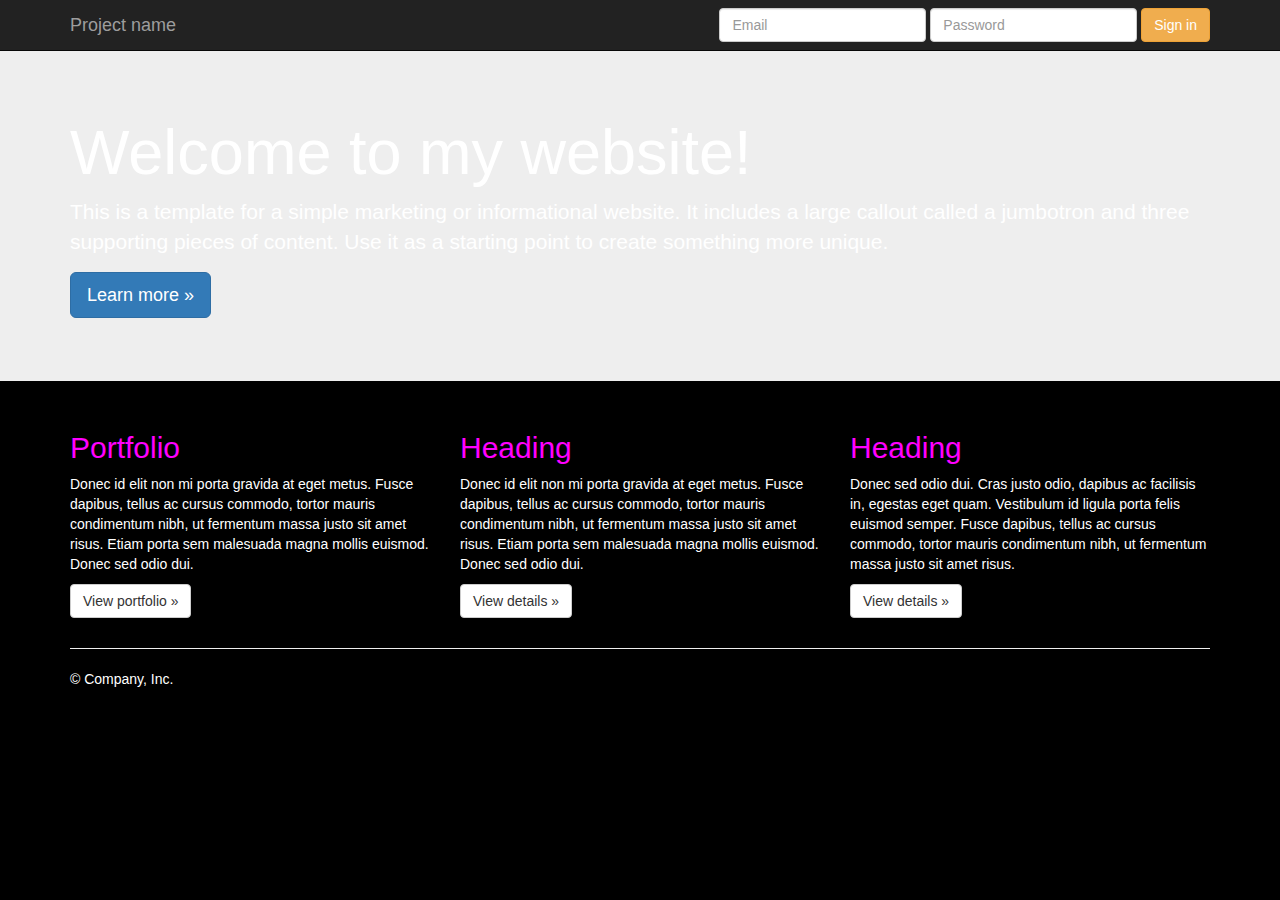
<file: examples/jumbotron/index.html>
<!DOCTYPE html>
<html lang="en">
  <head>
    <meta charset="utf-8">
    <meta http-equiv="X-UA-Compatible" content="IE=edge">
    <meta name="viewport" content="width=device-width, initial-scale=1">
    <!-- The above 3 meta tags *must* come first in the head; any other head content must come *after* these tags -->
    <meta name="description" content="">
    <meta name="author" content="">
    <link rel="icon" href="../../favicon.ico">

    <title>This is my personal website </title>

    <!-- Bootstrap core CSS -->
    <link href="../../dist/css/bootstrap.min.css" rel="stylesheet">

    <!-- IE10 viewport hack for Surface/desktop Windows 8 bug -->
    <link href="../../assets/css/ie10-viewport-bug-workaround.css" rel="stylesheet">

    <!-- Custom styles for this template -->
    <link href="jumbotron.css" rel="stylesheet">

    <!-- Just for debugging purposes. Don't actually copy these 2 lines! -->
    <!--[if lt IE 9]><script src="../../assets/js/ie8-responsive-file-warning.js"></script><![endif]-->
    <script src="../../assets/js/ie-emulation-modes-warning.js"></script>

    <!-- HTML5 shim and Respond.js for IE8 support of HTML5 elements and media queries -->
    <!--[if lt IE 9]>
      <script src="https://oss.maxcdn.com/html5shiv/3.7.3/html5shiv.min.js"></script>
      <script src="https://oss.maxcdn.com/respond/1.4.2/respond.min.js"></script>
    <![endif]-->
  </head>

  <body>

    <nav class="navbar navbar-inverse navbar-fixed-top">
      <div class="container">
        <div class="navbar-header">
          <button type="button" class="navbar-toggle collapsed" data-toggle="collapse" data-target="#navbar" aria-expanded="false" aria-controls="navbar">
            <span class="sr-only">Toggle navigation</span>
            <span class="icon-bar"></span>
            <span class="icon-bar"></span>
            <span class="icon-bar"></span>
          </button>
          <a class="navbar-brand" href="#">Project name</a>
        </div>
        <div id="navbar" class="navbar-collapse collapse">
          <form class="navbar-form navbar-right">
            <div class="form-group">
              <input type="text" placeholder="Email" class="form-control">
            </div>
            <div class="form-group">
              <input type="password" placeholder="Password" class="form-control">
            </div>
            <button type="submit" class="btn btn-warning">Sign in</button>
          </form>
        </div><!--/.navbar-collapse -->
      </div>
    </nav>

    <!-- Main jumbotron for a primary marketing message or call to action -->
    <div class="jumbotron">
      <div class="container">
        <h1>Welcome to my website!</h1>
        <p>This is a template for a simple marketing or informational website. It includes a large callout called a jumbotron and three supporting pieces of content. Use it as a starting point to create something more unique.</p>
        <p><a class="btn btn-primary btn-lg" href="#" role="button">Learn more &raquo;</a></p>
      </div>
    </div>

    <div class="container">
      <!-- Example row of columns -->
      <div class="row">
        <div class="col-md-4">
          <h2>Portfolio</h2>
          <p>Donec id elit non mi porta gravida at eget metus. Fusce dapibus, tellus ac cursus commodo, tortor mauris condimentum nibh, ut fermentum massa justo sit amet risus. Etiam porta sem malesuada magna mollis euismod. Donec sed odio dui. </p>
          <p><a class="btn btn-default" href="#" role="button">View portfolio &raquo;</a></p>
        </div>
        <div class="col-md-4">
          <h2>Heading</h2>
          <p>Donec id elit non mi porta gravida at eget metus. Fusce dapibus, tellus ac cursus commodo, tortor mauris condimentum nibh, ut fermentum massa justo sit amet risus. Etiam porta sem malesuada magna mollis euismod. Donec sed odio dui. </p>
          <p><a class="btn btn-default" href="portfolio.html" role="button">View details &raquo;</a></p>
       </div>
        <div class="col-md-4">
          <h2>Heading</h2>
          <p>Donec sed odio dui. Cras justo odio, dapibus ac facilisis in, egestas eget quam. Vestibulum id ligula porta felis euismod semper. Fusce dapibus, tellus ac cursus commodo, tortor mauris condimentum nibh, ut fermentum massa justo sit amet risus.</p>
          <p><a class="btn btn-default" href="#" role="button">View details &raquo;</a></p>
        </div>
      </div>

      <hr>

      <footer>
        <p>&copy; Company, Inc.</p>
      </footer>
    </div> <!-- /container -->


    <!-- Bootstrap core JavaScript
    ================================================== -->
    <!-- Placed at the end of the document so the pages load faster -->
    <script src="https://ajax.googleapis.com/ajax/libs/jquery/1.12.4/jquery.min.js"></script>
    <script>window.jQuery || document.write('<script src="../../assets/js/vendor/jquery.min.js"><\/script>')</script>
    <script src="../../dist/js/bootstrap.min.js"></script>
    <!-- IE10 viewport hack for Surface/desktop Windows 8 bug -->
    <script src="../../assets/js/ie10-viewport-bug-workaround.js"></script>
  </body>
</html>
</file>
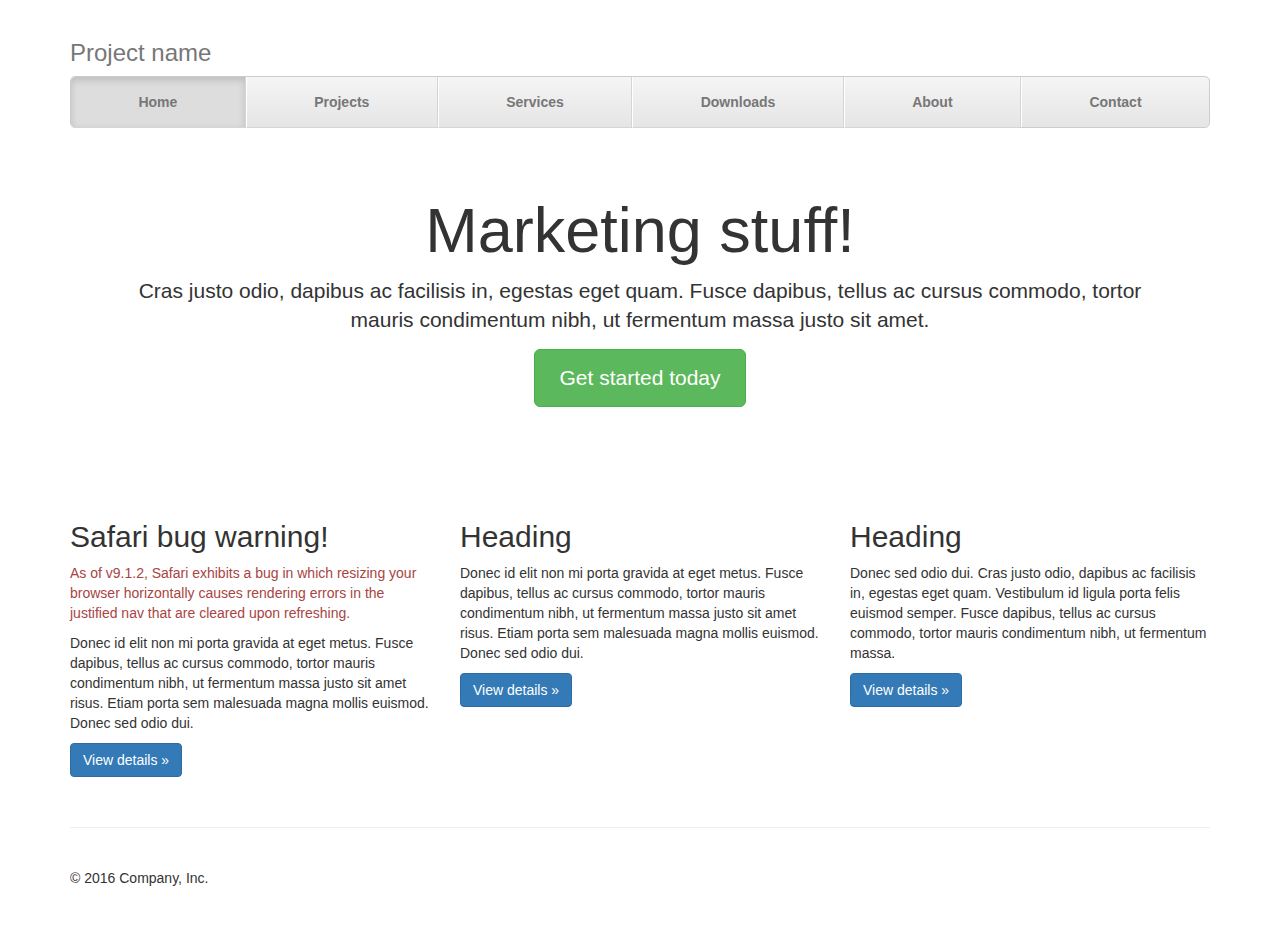
<file: examples/justified-nav/index.html>
<!DOCTYPE html>
<html lang="en">
  <head>
    <meta charset="utf-8">
    <meta http-equiv="X-UA-Compatible" content="IE=edge">
    <meta name="viewport" content="width=device-width, initial-scale=1">
    <!-- The above 3 meta tags *must* come first in the head; any other head content must come *after* these tags -->
    <meta name="description" content="">
    <meta name="author" content="">
    <link rel="icon" href="../../favicon.ico">

    <title>Justified Nav Template for Bootstrap</title>

    <!-- Bootstrap core CSS -->
    <link href="../../dist/css/bootstrap.min.css" rel="stylesheet">

    <!-- IE10 viewport hack for Surface/desktop Windows 8 bug -->
    <link href="../../assets/css/ie10-viewport-bug-workaround.css" rel="stylesheet">

    <!-- Custom styles for this template -->
    <link href="justified-nav.css" rel="stylesheet">

    <!-- Just for debugging purposes. Don't actually copy these 2 lines! -->
    <!--[if lt IE 9]><script src="../../assets/js/ie8-responsive-file-warning.js"></script><![endif]-->
    <script src="../../assets/js/ie-emulation-modes-warning.js"></script>

    <!-- HTML5 shim and Respond.js for IE8 support of HTML5 elements and media queries -->
    <!--[if lt IE 9]>
      <script src="https://oss.maxcdn.com/html5shiv/3.7.3/html5shiv.min.js"></script>
      <script src="https://oss.maxcdn.com/respond/1.4.2/respond.min.js"></script>
    <![endif]-->
  </head>

  <body>

    <div class="container">

      <!-- The justified navigation menu is meant for single line per list item.
           Multiple lines will require custom code not provided by Bootstrap. -->
      <div class="masthead">
        <h3 class="text-muted">Project name</h3>
        <nav>
          <ul class="nav nav-justified">
            <li class="active"><a href="#">Home</a></li>
            <li><a href="#">Projects</a></li>
            <li><a href="#">Services</a></li>
            <li><a href="#">Downloads</a></li>
            <li><a href="#">About</a></li>
            <li><a href="#">Contact</a></li>
          </ul>
        </nav>
      </div>

      <!-- Jumbotron -->
      <div class="jumbotron">
        <h1>Marketing stuff!</h1>
        <p class="lead">Cras justo odio, dapibus ac facilisis in, egestas eget quam. Fusce dapibus, tellus ac cursus commodo, tortor mauris condimentum nibh, ut fermentum massa justo sit amet.</p>
        <p><a class="btn btn-lg btn-success" href="#" role="button">Get started today</a></p>
      </div>

      <!-- Example row of columns -->
      <div class="row">
        <div class="col-lg-4">
          <h2>Safari bug warning!</h2>
          <p class="text-danger">As of v9.1.2, Safari exhibits a bug in which resizing your browser horizontally causes rendering errors in the justified nav that are cleared upon refreshing.</p>
          <p>Donec id elit non mi porta gravida at eget metus. Fusce dapibus, tellus ac cursus commodo, tortor mauris condimentum nibh, ut fermentum massa justo sit amet risus. Etiam porta sem malesuada magna mollis euismod. Donec sed odio dui. </p>
          <p><a class="btn btn-primary" href="#" role="button">View details &raquo;</a></p>
        </div>
        <div class="col-lg-4">
          <h2>Heading</h2>
          <p>Donec id elit non mi porta gravida at eget metus. Fusce dapibus, tellus ac cursus commodo, tortor mauris condimentum nibh, ut fermentum massa justo sit amet risus. Etiam porta sem malesuada magna mollis euismod. Donec sed odio dui. </p>
          <p><a class="btn btn-primary" href="#" role="button">View details &raquo;</a></p>
       </div>
        <div class="col-lg-4">
          <h2>Heading</h2>
          <p>Donec sed odio dui. Cras justo odio, dapibus ac facilisis in, egestas eget quam. Vestibulum id ligula porta felis euismod semper. Fusce dapibus, tellus ac cursus commodo, tortor mauris condimentum nibh, ut fermentum massa.</p>
          <p><a class="btn btn-primary" href="#" role="button">View details &raquo;</a></p>
        </div>
      </div>

      <!-- Site footer -->
      <footer class="footer">
        <p>&copy; 2016 Company, Inc.</p>
      </footer>

    </div> <!-- /container -->


    <!-- IE10 viewport hack for Surface/desktop Windows 8 bug -->
    <script src="../../assets/js/ie10-viewport-bug-workaround.js"></script>
  </body>
</html>
</file>
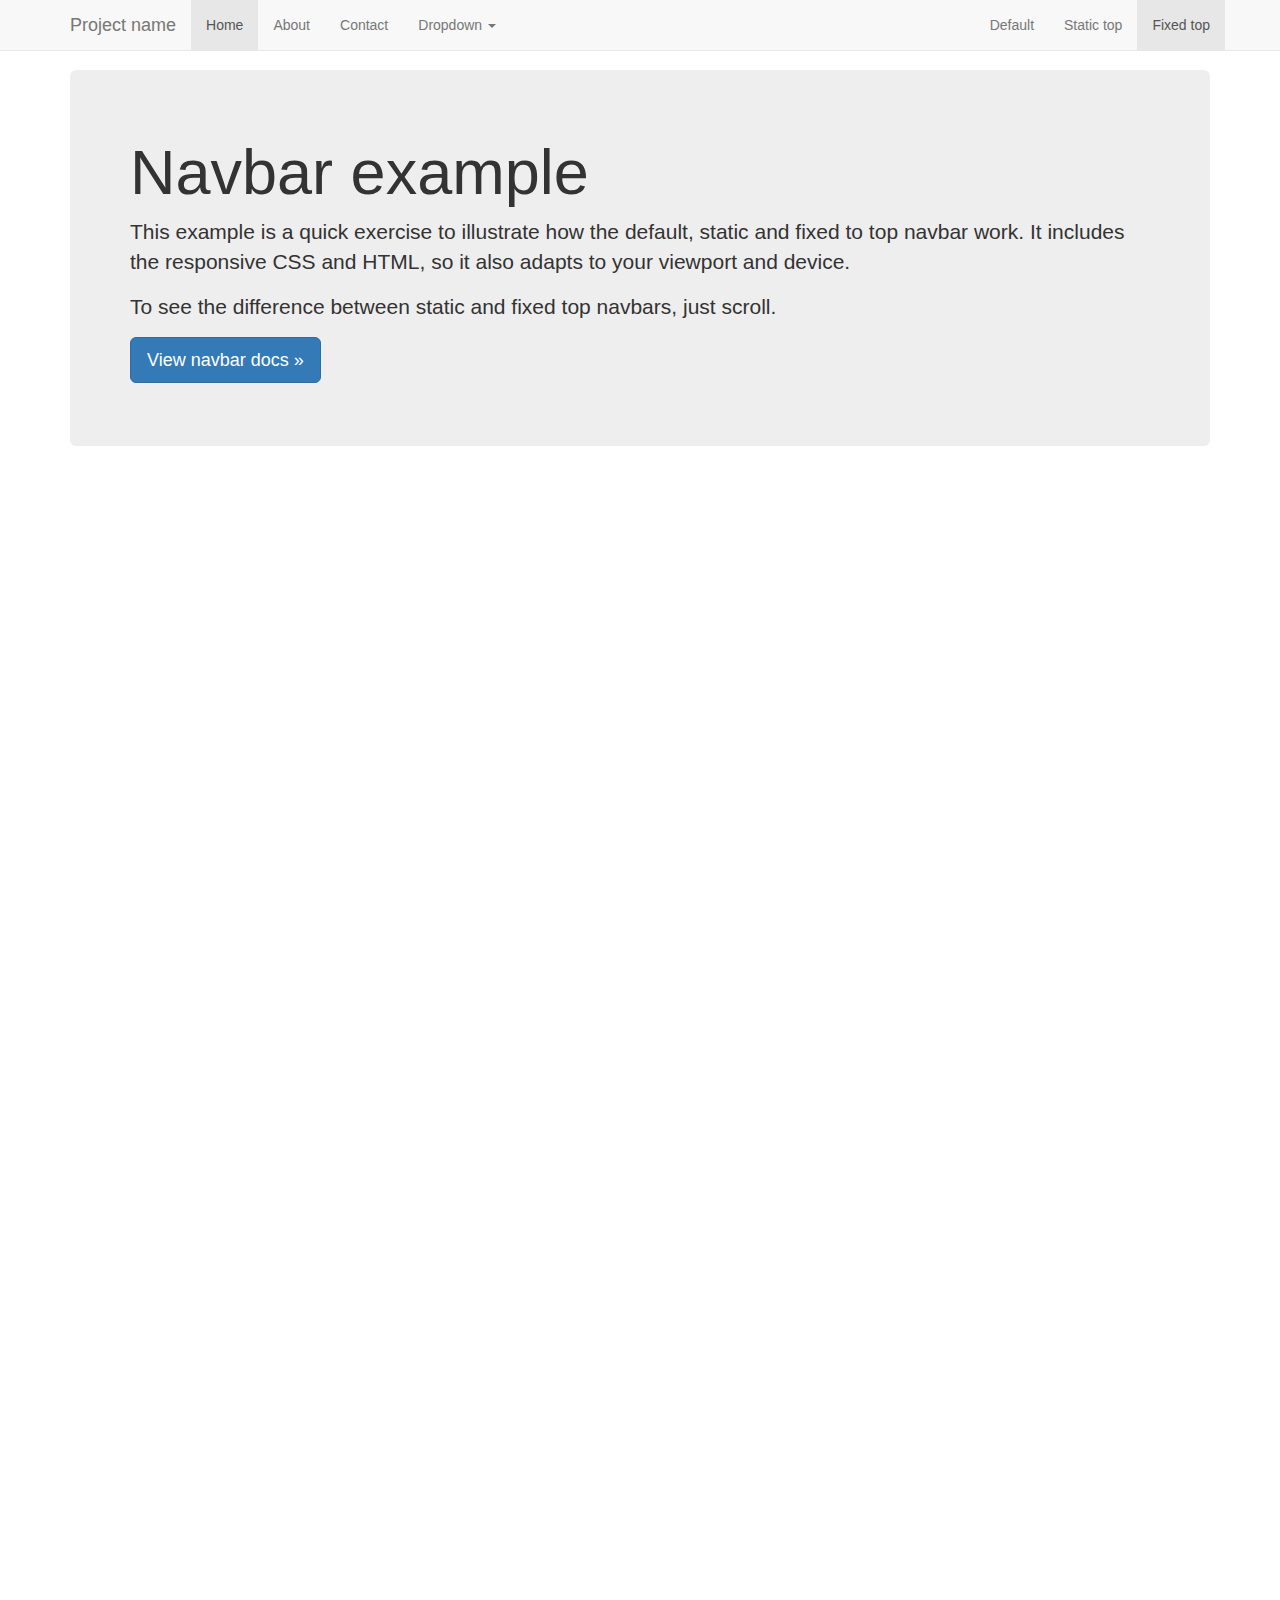
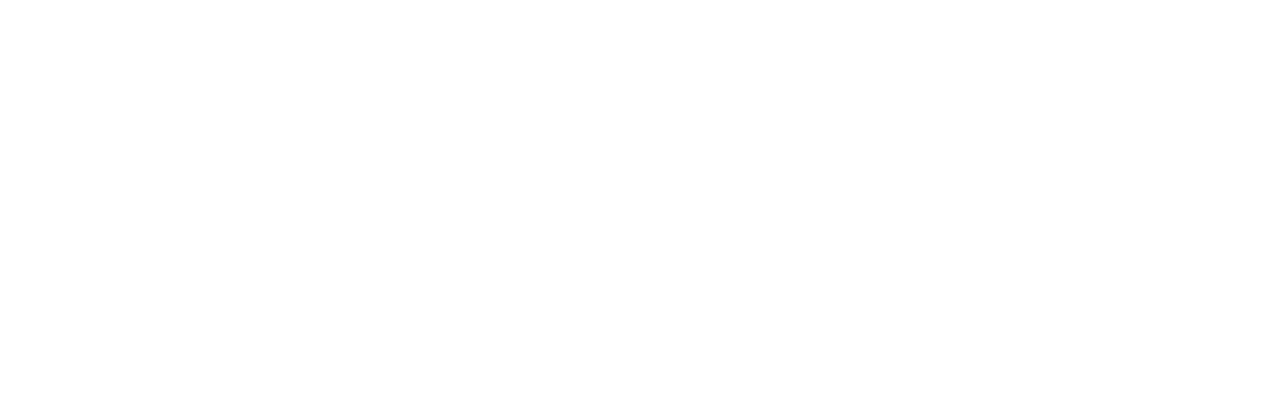
<file: examples/navbar-fixed-top/index.html>
<!DOCTYPE html>
<html lang="en">
  <head>
    <meta charset="utf-8">
    <meta http-equiv="X-UA-Compatible" content="IE=edge">
    <meta name="viewport" content="width=device-width, initial-scale=1">
    <!-- The above 3 meta tags *must* come first in the head; any other head content must come *after* these tags -->
    <meta name="description" content="">
    <meta name="author" content="">
    <link rel="icon" href="../../favicon.ico">

    <title>Fixed Top Navbar Example for Bootstrap</title>

    <!-- Bootstrap core CSS -->
    <link href="../../dist/css/bootstrap.min.css" rel="stylesheet">

    <!-- IE10 viewport hack for Surface/desktop Windows 8 bug -->
    <link href="../../assets/css/ie10-viewport-bug-workaround.css" rel="stylesheet">

    <!-- Custom styles for this template -->
    <link href="navbar-fixed-top.css" rel="stylesheet">

    <!-- Just for debugging purposes. Don't actually copy these 2 lines! -->
    <!--[if lt IE 9]><script src="../../assets/js/ie8-responsive-file-warning.js"></script><![endif]-->
    <script src="../../assets/js/ie-emulation-modes-warning.js"></script>

    <!-- HTML5 shim and Respond.js for IE8 support of HTML5 elements and media queries -->
    <!--[if lt IE 9]>
      <script src="https://oss.maxcdn.com/html5shiv/3.7.3/html5shiv.min.js"></script>
      <script src="https://oss.maxcdn.com/respond/1.4.2/respond.min.js"></script>
    <![endif]-->
  </head>

  <body>

    <!-- Fixed navbar -->
    <nav class="navbar navbar-default navbar-fixed-top">
      <div class="container">
        <div class="navbar-header">
          <button type="button" class="navbar-toggle collapsed" data-toggle="collapse" data-target="#navbar" aria-expanded="false" aria-controls="navbar">
            <span class="sr-only">Toggle navigation</span>
            <span class="icon-bar"></span>
            <span class="icon-bar"></span>
            <span class="icon-bar"></span>
          </button>
          <a class="navbar-brand" href="#">Project name</a>
        </div>
        <div id="navbar" class="navbar-collapse collapse">
          <ul class="nav navbar-nav">
            <li class="active"><a href="#">Home</a></li>
            <li><a href="#about">About</a></li>
            <li><a href="#contact">Contact</a></li>
            <li class="dropdown">
              <a href="#" class="dropdown-toggle" data-toggle="dropdown" role="button" aria-haspopup="true" aria-expanded="false">Dropdown <span class="caret"></span></a>
              <ul class="dropdown-menu">
                <li><a href="#">Action</a></li>
                <li><a href="#">Another action</a></li>
                <li><a href="#">Something else here</a></li>
                <li role="separator" class="divider"></li>
                <li class="dropdown-header">Nav header</li>
                <li><a href="#">Separated link</a></li>
                <li><a href="#">One more separated link</a></li>
              </ul>
            </li>
          </ul>
          <ul class="nav navbar-nav navbar-right">
            <li><a href="../navbar/">Default</a></li>
            <li><a href="../navbar-static-top/">Static top</a></li>
            <li class="active"><a href="./">Fixed top <span class="sr-only">(current)</span></a></li>
          </ul>
        </div><!--/.nav-collapse -->
      </div>
    </nav>

    <div class="container">

      <!-- Main component for a primary marketing message or call to action -->
      <div class="jumbotron">
        <h1>Navbar example</h1>
        <p>This example is a quick exercise to illustrate how the default, static and fixed to top navbar work. It includes the responsive CSS and HTML, so it also adapts to your viewport and device.</p>
        <p>To see the difference between static and fixed top navbars, just scroll.</p>
        <p>
          <a class="btn btn-lg btn-primary" href="../../components/#navbar" role="button">View navbar docs &raquo;</a>
        </p>
      </div>

    </div> <!-- /container -->


    <!-- Bootstrap core JavaScript
    ================================================== -->
    <!-- Placed at the end of the document so the pages load faster -->
    <script src="https://ajax.googleapis.com/ajax/libs/jquery/1.12.4/jquery.min.js"></script>
    <script>window.jQuery || document.write('<script src="../../assets/js/vendor/jquery.min.js"><\/script>')</script>
    <script src="../../dist/js/bootstrap.min.js"></script>
    <!-- IE10 viewport hack for Surface/desktop Windows 8 bug -->
    <script src="../../assets/js/ie10-viewport-bug-workaround.js"></script>
  </body>
</html>
</file>
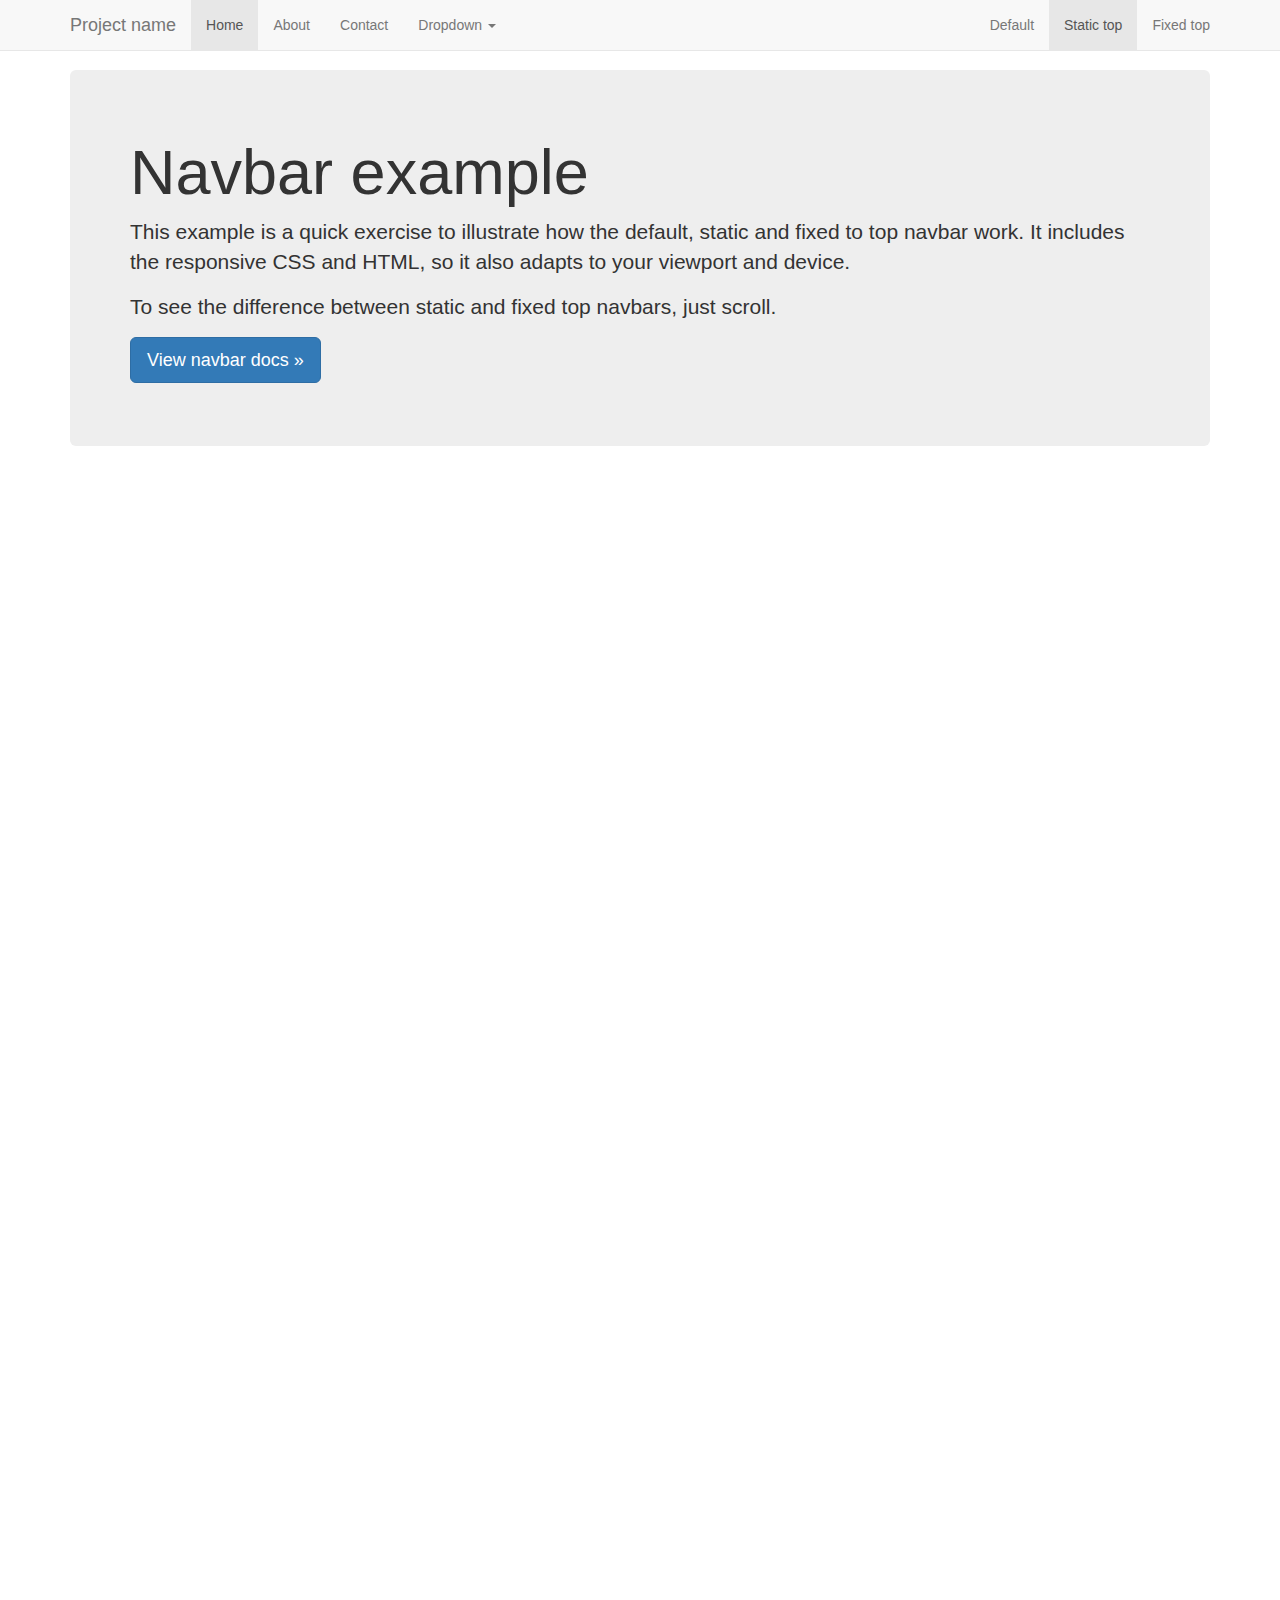
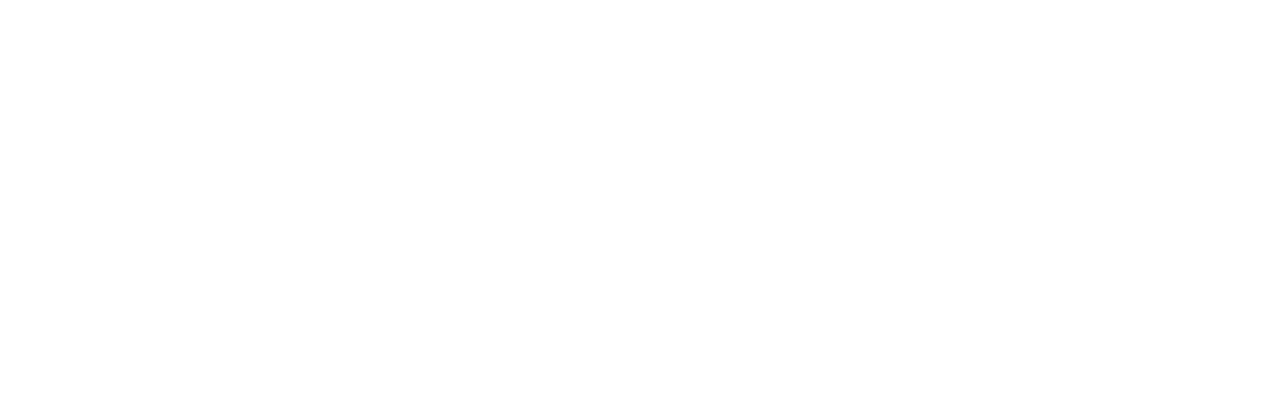
<file: examples/navbar-static-top/index.html>
<!DOCTYPE html>
<html lang="en">
  <head>
    <meta charset="utf-8">
    <meta http-equiv="X-UA-Compatible" content="IE=edge">
    <meta name="viewport" content="width=device-width, initial-scale=1">
    <!-- The above 3 meta tags *must* come first in the head; any other head content must come *after* these tags -->
    <meta name="description" content="">
    <meta name="author" content="">
    <link rel="icon" href="../../favicon.ico">

    <title>Static Top Navbar Example for Bootstrap</title>

    <!-- Bootstrap core CSS -->
    <link href="../../dist/css/bootstrap.min.css" rel="stylesheet">

    <!-- IE10 viewport hack for Surface/desktop Windows 8 bug -->
    <link href="../../assets/css/ie10-viewport-bug-workaround.css" rel="stylesheet">

    <!-- Custom styles for this template -->
    <link href="navbar-static-top.css" rel="stylesheet">

    <!-- Just for debugging purposes. Don't actually copy these 2 lines! -->
    <!--[if lt IE 9]><script src="../../assets/js/ie8-responsive-file-warning.js"></script><![endif]-->
    <script src="../../assets/js/ie-emulation-modes-warning.js"></script>

    <!-- HTML5 shim and Respond.js for IE8 support of HTML5 elements and media queries -->
    <!--[if lt IE 9]>
      <script src="https://oss.maxcdn.com/html5shiv/3.7.3/html5shiv.min.js"></script>
      <script src="https://oss.maxcdn.com/respond/1.4.2/respond.min.js"></script>
    <![endif]-->
  </head>

  <body>

    <!-- Static navbar -->
    <nav class="navbar navbar-default navbar-static-top">
      <div class="container">
        <div class="navbar-header">
          <button type="button" class="navbar-toggle collapsed" data-toggle="collapse" data-target="#navbar" aria-expanded="false" aria-controls="navbar">
            <span class="sr-only">Toggle navigation</span>
            <span class="icon-bar"></span>
            <span class="icon-bar"></span>
            <span class="icon-bar"></span>
          </button>
          <a class="navbar-brand" href="#">Project name</a>
        </div>
        <div id="navbar" class="navbar-collapse collapse">
          <ul class="nav navbar-nav">
            <li class="active"><a href="#">Home</a></li>
            <li><a href="#about">About</a></li>
            <li><a href="#contact">Contact</a></li>
            <li class="dropdown">
              <a href="#" class="dropdown-toggle" data-toggle="dropdown" role="button" aria-haspopup="true" aria-expanded="false">Dropdown <span class="caret"></span></a>
              <ul class="dropdown-menu">
                <li><a href="#">Action</a></li>
                <li><a href="#">Another action</a></li>
                <li><a href="#">Something else here</a></li>
                <li role="separator" class="divider"></li>
                <li class="dropdown-header">Nav header</li>
                <li><a href="#">Separated link</a></li>
                <li><a href="#">One more separated link</a></li>
              </ul>
            </li>
          </ul>
          <ul class="nav navbar-nav navbar-right">
            <li><a href="../navbar/">Default</a></li>
            <li class="active"><a href="./">Static top <span class="sr-only">(current)</span></a></li>
            <li><a href="../navbar-fixed-top/">Fixed top</a></li>
          </ul>
        </div><!--/.nav-collapse -->
      </div>
    </nav>


    <div class="container">

      <!-- Main component for a primary marketing message or call to action -->
      <div class="jumbotron">
        <h1>Navbar example</h1>
        <p>This example is a quick exercise to illustrate how the default, static and fixed to top navbar work. It includes the responsive CSS and HTML, so it also adapts to your viewport and device.</p>
        <p>To see the difference between static and fixed top navbars, just scroll.</p>
        <p>
          <a class="btn btn-lg btn-primary" href="../../components/#navbar" role="button">View navbar docs &raquo;</a>
        </p>
      </div>

    </div> <!-- /container -->


    <!-- Bootstrap core JavaScript
    ================================================== -->
    <!-- Placed at the end of the document so the pages load faster -->
    <script src="https://ajax.googleapis.com/ajax/libs/jquery/1.12.4/jquery.min.js"></script>
    <script>window.jQuery || document.write('<script src="../../assets/js/vendor/jquery.min.js"><\/script>')</script>
    <script src="../../dist/js/bootstrap.min.js"></script>
    <!-- IE10 viewport hack for Surface/desktop Windows 8 bug -->
    <script src="../../assets/js/ie10-viewport-bug-workaround.js"></script>
  </body>
</html>
</file>
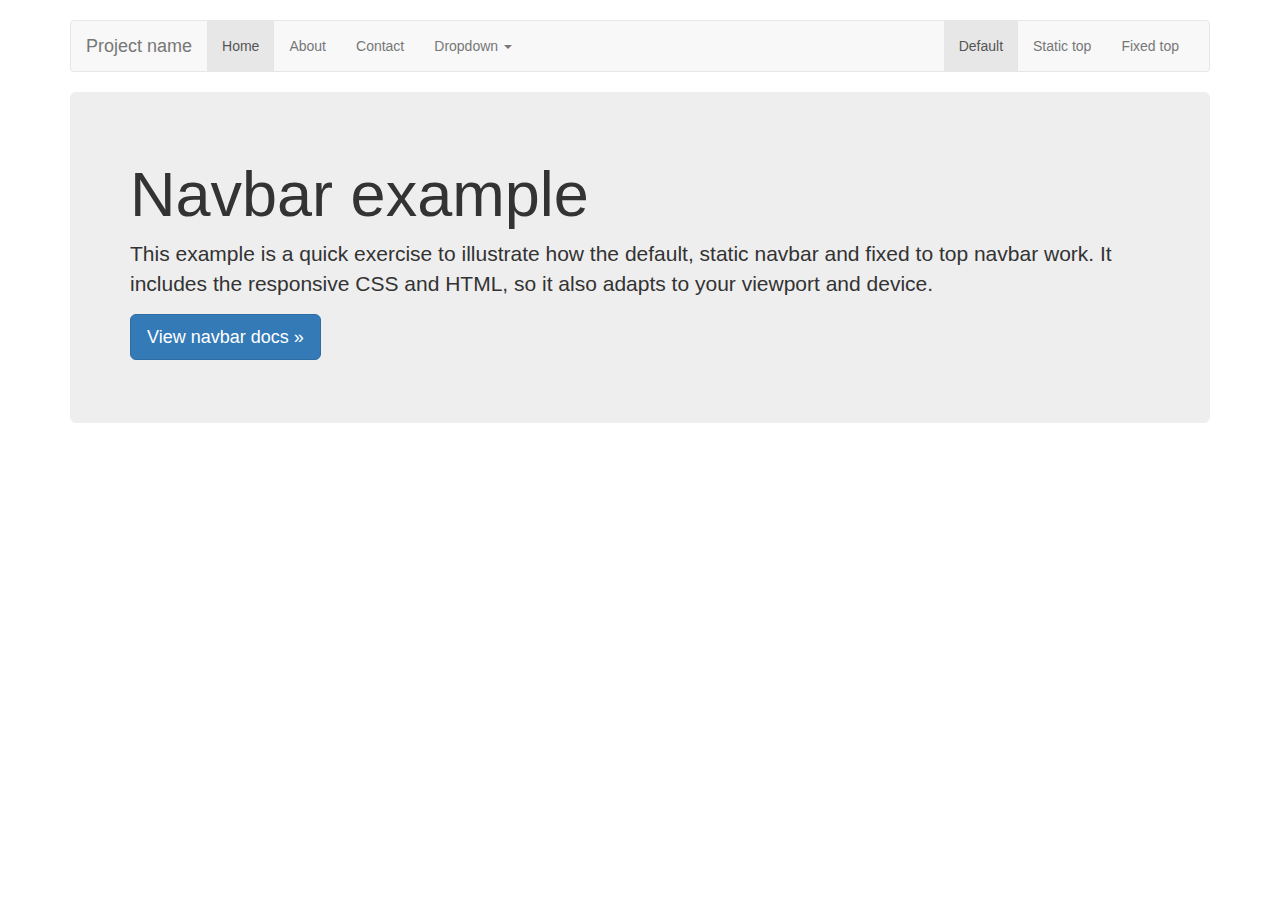
<file: examples/navbar/index.html>
<!DOCTYPE html>
<html lang="en">
  <head>
    <meta charset="utf-8">
    <meta http-equiv="X-UA-Compatible" content="IE=edge">
    <meta name="viewport" content="width=device-width, initial-scale=1">
    <!-- The above 3 meta tags *must* come first in the head; any other head content must come *after* these tags -->
    <meta name="description" content="">
    <meta name="author" content="">
    <link rel="icon" href="../../favicon.ico">

    <title>Navbar Template for Bootstrap</title>

    <!-- Bootstrap core CSS -->
    <link href="../../dist/css/bootstrap.min.css" rel="stylesheet">

    <!-- IE10 viewport hack for Surface/desktop Windows 8 bug -->
    <link href="../../assets/css/ie10-viewport-bug-workaround.css" rel="stylesheet">

    <!-- Custom styles for this template -->
    <link href="navbar.css" rel="stylesheet">

    <!-- Just for debugging purposes. Don't actually copy these 2 lines! -->
    <!--[if lt IE 9]><script src="../../assets/js/ie8-responsive-file-warning.js"></script><![endif]-->
    <script src="../../assets/js/ie-emulation-modes-warning.js"></script>

    <!-- HTML5 shim and Respond.js for IE8 support of HTML5 elements and media queries -->
    <!--[if lt IE 9]>
      <script src="https://oss.maxcdn.com/html5shiv/3.7.3/html5shiv.min.js"></script>
      <script src="https://oss.maxcdn.com/respond/1.4.2/respond.min.js"></script>
    <![endif]-->
  </head>

  <body>

    <div class="container">

      <!-- Static navbar -->
      <nav class="navbar navbar-default">
        <div class="container-fluid">
          <div class="navbar-header">
            <button type="button" class="navbar-toggle collapsed" data-toggle="collapse" data-target="#navbar" aria-expanded="false" aria-controls="navbar">
              <span class="sr-only">Toggle navigation</span>
              <span class="icon-bar"></span>
              <span class="icon-bar"></span>
              <span class="icon-bar"></span>
            </button>
            <a class="navbar-brand" href="#">Project name</a>
          </div>
          <div id="navbar" class="navbar-collapse collapse">
            <ul class="nav navbar-nav">
              <li class="active"><a href="#">Home</a></li>
              <li><a href="#">About</a></li>
              <li><a href="#">Contact</a></li>
              <li class="dropdown">
                <a href="#" class="dropdown-toggle" data-toggle="dropdown" role="button" aria-haspopup="true" aria-expanded="false">Dropdown <span class="caret"></span></a>
                <ul class="dropdown-menu">
                  <li><a href="#">Action</a></li>
                  <li><a href="#">Another action</a></li>
                  <li><a href="#">Something else here</a></li>
                  <li role="separator" class="divider"></li>
                  <li class="dropdown-header">Nav header</li>
                  <li><a href="#">Separated link</a></li>
                  <li><a href="#">One more separated link</a></li>
                </ul>
              </li>
            </ul>
            <ul class="nav navbar-nav navbar-right">
              <li class="active"><a href="./">Default <span class="sr-only">(current)</span></a></li>
              <li><a href="../navbar-static-top/">Static top</a></li>
              <li><a href="../navbar-fixed-top/">Fixed top</a></li>
            </ul>
          </div><!--/.nav-collapse -->
        </div><!--/.container-fluid -->
      </nav>

      <!-- Main component for a primary marketing message or call to action -->
      <div class="jumbotron">
        <h1>Navbar example</h1>
        <p>This example is a quick exercise to illustrate how the default, static navbar and fixed to top navbar work. It includes the responsive CSS and HTML, so it also adapts to your viewport and device.</p>
        <p>
          <a class="btn btn-lg btn-primary" href="../../components/#navbar" role="button">View navbar docs &raquo;</a>
        </p>
      </div>

    </div> <!-- /container -->


    <!-- Bootstrap core JavaScript
    ================================================== -->
    <!-- Placed at the end of the document so the pages load faster -->
    <script src="https://ajax.googleapis.com/ajax/libs/jquery/1.12.4/jquery.min.js"></script>
    <script>window.jQuery || document.write('<script src="../../assets/js/vendor/jquery.min.js"><\/script>')</script>
    <script src="../../dist/js/bootstrap.min.js"></script>
    <!-- IE10 viewport hack for Surface/desktop Windows 8 bug -->
    <script src="../../assets/js/ie10-viewport-bug-workaround.js"></script>
  </body>
</html>
</file>
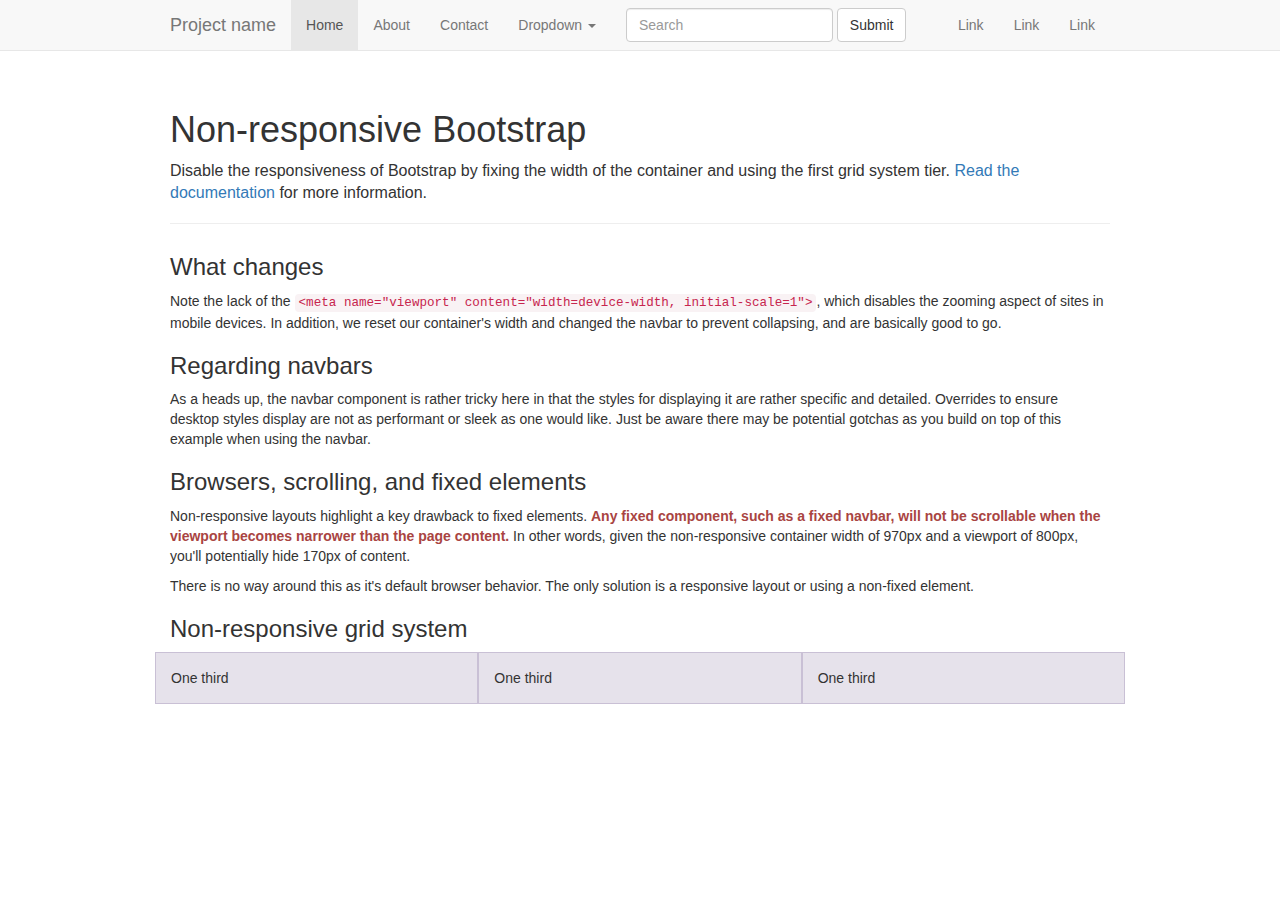
<file: examples/non-responsive/index.html>
<!DOCTYPE html>
<html lang="en">
  <head>
    <meta charset="utf-8">
    <meta http-equiv="X-UA-Compatible" content="IE=edge">
    <!-- The above 2 meta tags *must* come first in the head; any other head content must come *after* these tags -->
    <meta name="description" content="">
    <meta name="author" content="">

    <!-- Note there is no responsive meta tag here -->

    <link rel="icon" href="../../favicon.ico">

    <title>Non-responsive Template for Bootstrap</title>

    <!-- Bootstrap core CSS -->
    <link href="../../dist/css/bootstrap.min.css" rel="stylesheet">

    <!-- IE10 viewport hack for Surface/desktop Windows 8 bug -->
    <link href="../../assets/css/ie10-viewport-bug-workaround.css" rel="stylesheet">

    <!-- Custom styles for this template -->
    <link href="non-responsive.css" rel="stylesheet">

    <!-- Just for debugging purposes. Don't actually copy these 2 lines! -->
    <!--[if lt IE 9]><script src="../../assets/js/ie8-responsive-file-warning.js"></script><![endif]-->
    <script src="../../assets/js/ie-emulation-modes-warning.js"></script>

    <!-- HTML5 shim and Respond.js for IE8 support of HTML5 elements and media queries -->
    <!--[if lt IE 9]>
      <script src="https://oss.maxcdn.com/html5shiv/3.7.3/html5shiv.min.js"></script>
      <script src="https://oss.maxcdn.com/respond/1.4.2/respond.min.js"></script>
    <![endif]-->
  </head>

  <body>

    <!-- Fixed navbar -->
    <nav class="navbar navbar-default navbar-fixed-top">
      <div class="container">
        <div class="navbar-header">
          <!-- The mobile navbar-toggle button can be safely removed since you do not need it in a non-responsive implementation -->
          <a class="navbar-brand" href="#">Project name</a>
        </div>
        <!-- Note that the .navbar-collapse and .collapse classes have been removed from the #navbar -->
        <div id="navbar">
          <ul class="nav navbar-nav">
            <li class="active"><a href="#">Home</a></li>
            <li><a href="#about">About</a></li>
            <li><a href="#contact">Contact</a></li>
            <li class="dropdown">
              <a href="#" class="dropdown-toggle" data-toggle="dropdown" role="button" aria-haspopup="true" aria-expanded="false">Dropdown <span class="caret"></span></a>
              <ul class="dropdown-menu">
                <li><a href="#">Action</a></li>
                <li><a href="#">Another action</a></li>
                <li><a href="#">Something else here</a></li>
                <li role="separator" class="divider"></li>
                <li class="dropdown-header">Nav header</li>
                <li><a href="#">Separated link</a></li>
                <li><a href="#">One more separated link</a></li>
              </ul>
            </li>
          </ul>
          <form class="navbar-form navbar-left">
            <div class="form-group">
              <input type="text" class="form-control" placeholder="Search">
            </div>
            <button type="submit" class="btn btn-default">Submit</button>
          </form>
          <ul class="nav navbar-nav navbar-right">
            <li><a href="#">Link</a></li>
            <li><a href="#">Link</a></li>
            <li><a href="#">Link</a></li>
          </ul>
        </div><!--/.nav-collapse -->
      </div>
    </nav>

    <div class="container">

      <div class="page-header">
        <h1>Non-responsive Bootstrap</h1>
        <p class="lead">Disable the responsiveness of Bootstrap by fixing the width of the container and using the first grid system tier. <a href="http://getbootstrap.com/getting-started/#disable-responsive">Read the documentation</a> for more information.</p>
      </div>

      <h3>What changes</h3>
      <p>Note the lack of the <code>&lt;meta name="viewport" content="width=device-width, initial-scale=1"&gt;</code>, which disables the zooming aspect of sites in mobile devices. In addition, we reset our container's width and changed the navbar to prevent collapsing, and are basically good to go.</p>

      <h3>Regarding navbars</h3>
      <p>As a heads up, the navbar component is rather tricky here in that the styles for displaying it are rather specific and detailed. Overrides to ensure desktop styles display are not as performant or sleek as one would like. Just be aware there may be potential gotchas as you build on top of this example when using the navbar.</p>

      <h3>Browsers, scrolling, and fixed elements</h3>
      <p>Non-responsive layouts highlight a key drawback to fixed elements. <strong class="text-danger">Any fixed component, such as a fixed navbar, will not be scrollable when the viewport becomes narrower than the page content.</strong> In other words, given the non-responsive container width of 970px and a viewport of 800px, you'll potentially hide 170px of content.</p>
      <p>There is no way around this as it's default browser behavior. The only solution is a responsive layout or using a non-fixed element.</p>

      <h3>Non-responsive grid system</h3>
      <div class="row">
        <div class="col-xs-4">One third</div>
        <div class="col-xs-4">One third</div>
        <div class="col-xs-4">One third</div>
      </div>

    </div> <!-- /container -->


    <!-- Bootstrap core JavaScript
    ================================================== -->
    <!-- Placed at the end of the document so the pages load faster -->
    <script src="https://ajax.googleapis.com/ajax/libs/jquery/1.12.4/jquery.min.js"></script>
    <script>window.jQuery || document.write('<script src="../../assets/js/vendor/jquery.min.js"><\/script>')</script>
    <script src="../../dist/js/bootstrap.min.js"></script>
    <!-- IE10 viewport hack for Surface/desktop Windows 8 bug -->
    <script src="../../assets/js/ie10-viewport-bug-workaround.js"></script>
  </body>
</html>
</file>
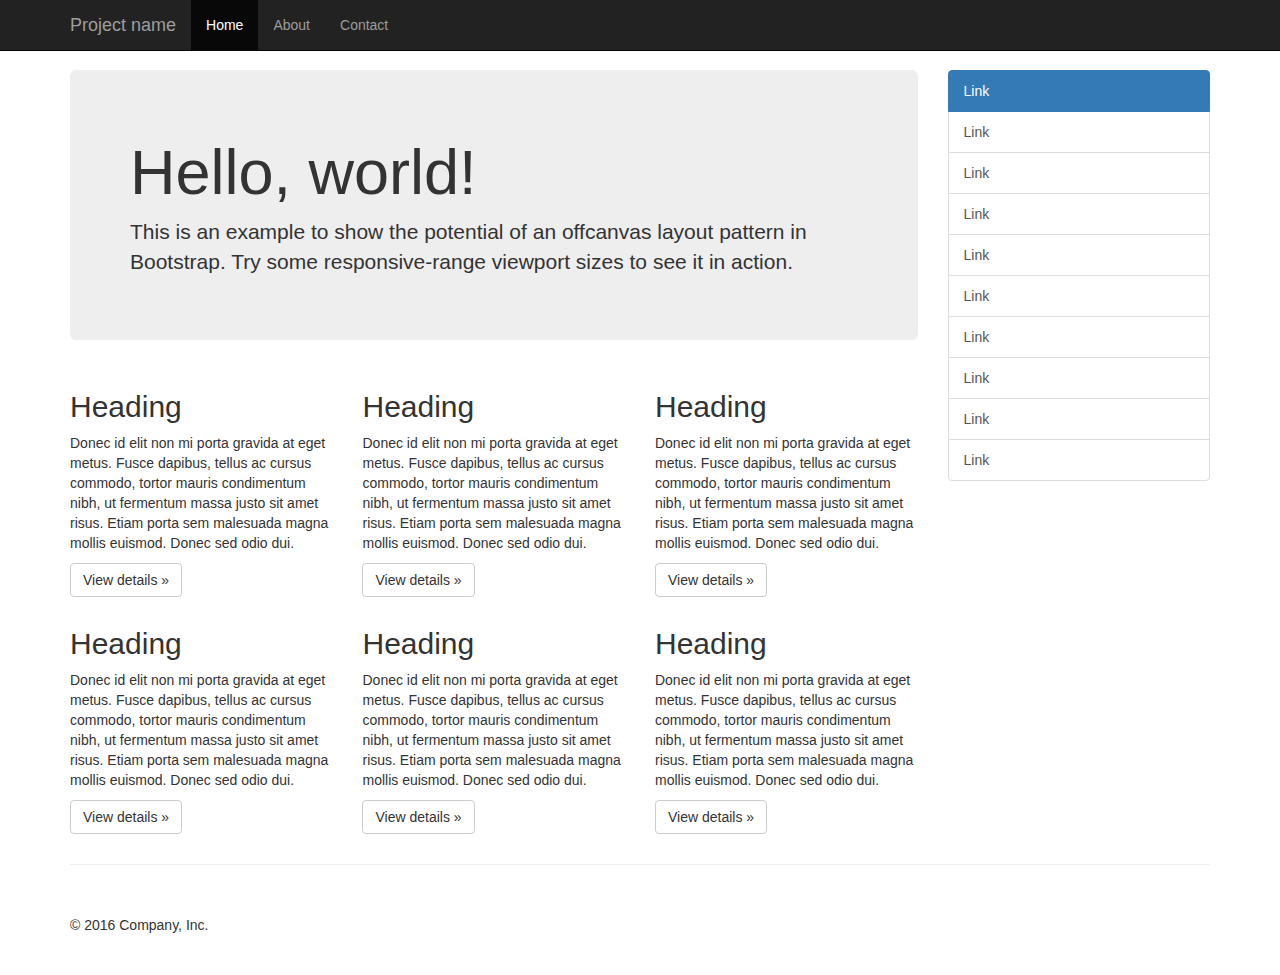
<file: examples/offcanvas/index.html>
<!DOCTYPE html>
<html lang="en">
  <head>
    <meta charset="utf-8">
    <meta http-equiv="X-UA-Compatible" content="IE=edge">
    <meta name="viewport" content="width=device-width, initial-scale=1">
    <!-- The above 3 meta tags *must* come first in the head; any other head content must come *after* these tags -->
    <meta name="description" content="">
    <meta name="author" content="">
    <link rel="icon" href="../../favicon.ico">

    <title>Off Canvas Template for Bootstrap</title>

    <!-- Bootstrap core CSS -->
    <link href="../../dist/css/bootstrap.min.css" rel="stylesheet">

    <!-- IE10 viewport hack for Surface/desktop Windows 8 bug -->
    <link href="../../assets/css/ie10-viewport-bug-workaround.css" rel="stylesheet">

    <!-- Custom styles for this template -->
    <link href="offcanvas.css" rel="stylesheet">

    <!-- Just for debugging purposes. Don't actually copy these 2 lines! -->
    <!--[if lt IE 9]><script src="../../assets/js/ie8-responsive-file-warning.js"></script><![endif]-->
    <script src="../../assets/js/ie-emulation-modes-warning.js"></script>

    <!-- HTML5 shim and Respond.js for IE8 support of HTML5 elements and media queries -->
    <!--[if lt IE 9]>
      <script src="https://oss.maxcdn.com/html5shiv/3.7.3/html5shiv.min.js"></script>
      <script src="https://oss.maxcdn.com/respond/1.4.2/respond.min.js"></script>
    <![endif]-->
  </head>

  <body>
    <nav class="navbar navbar-fixed-top navbar-inverse">
      <div class="container">
        <div class="navbar-header">
          <button type="button" class="navbar-toggle collapsed" data-toggle="collapse" data-target="#navbar" aria-expanded="false" aria-controls="navbar">
            <span class="sr-only">Toggle navigation</span>
            <span class="icon-bar"></span>
            <span class="icon-bar"></span>
            <span class="icon-bar"></span>
          </button>
          <a class="navbar-brand" href="#">Project name</a>
        </div>
        <div id="navbar" class="collapse navbar-collapse">
          <ul class="nav navbar-nav">
            <li class="active"><a href="#">Home</a></li>
            <li><a href="#about">About</a></li>
            <li><a href="#contact">Contact</a></li>
          </ul>
        </div><!-- /.nav-collapse -->
      </div><!-- /.container -->
    </nav><!-- /.navbar -->

    <div class="container">

      <div class="row row-offcanvas row-offcanvas-right">

        <div class="col-xs-12 col-sm-9">
          <p class="pull-right visible-xs">
            <button type="button" class="btn btn-primary btn-xs" data-toggle="offcanvas">Toggle nav</button>
          </p>
          <div class="jumbotron">
            <h1>Hello, world!</h1>
            <p>This is an example to show the potential of an offcanvas layout pattern in Bootstrap. Try some responsive-range viewport sizes to see it in action.</p>
          </div>
          <div class="row">
            <div class="col-xs-6 col-lg-4">
              <h2>Heading</h2>
              <p>Donec id elit non mi porta gravida at eget metus. Fusce dapibus, tellus ac cursus commodo, tortor mauris condimentum nibh, ut fermentum massa justo sit amet risus. Etiam porta sem malesuada magna mollis euismod. Donec sed odio dui. </p>
              <p><a class="btn btn-default" href="#" role="button">View details &raquo;</a></p>
            </div><!--/.col-xs-6.col-lg-4-->
            <div class="col-xs-6 col-lg-4">
              <h2>Heading</h2>
              <p>Donec id elit non mi porta gravida at eget metus. Fusce dapibus, tellus ac cursus commodo, tortor mauris condimentum nibh, ut fermentum massa justo sit amet risus. Etiam porta sem malesuada magna mollis euismod. Donec sed odio dui. </p>
              <p><a class="btn btn-default" href="#" role="button">View details &raquo;</a></p>
            </div><!--/.col-xs-6.col-lg-4-->
            <div class="col-xs-6 col-lg-4">
              <h2>Heading</h2>
              <p>Donec id elit non mi porta gravida at eget metus. Fusce dapibus, tellus ac cursus commodo, tortor mauris condimentum nibh, ut fermentum massa justo sit amet risus. Etiam porta sem malesuada magna mollis euismod. Donec sed odio dui. </p>
              <p><a class="btn btn-default" href="#" role="button">View details &raquo;</a></p>
            </div><!--/.col-xs-6.col-lg-4-->
            <div class="col-xs-6 col-lg-4">
              <h2>Heading</h2>
              <p>Donec id elit non mi porta gravida at eget metus. Fusce dapibus, tellus ac cursus commodo, tortor mauris condimentum nibh, ut fermentum massa justo sit amet risus. Etiam porta sem malesuada magna mollis euismod. Donec sed odio dui. </p>
              <p><a class="btn btn-default" href="#" role="button">View details &raquo;</a></p>
            </div><!--/.col-xs-6.col-lg-4-->
            <div class="col-xs-6 col-lg-4">
              <h2>Heading</h2>
              <p>Donec id elit non mi porta gravida at eget metus. Fusce dapibus, tellus ac cursus commodo, tortor mauris condimentum nibh, ut fermentum massa justo sit amet risus. Etiam porta sem malesuada magna mollis euismod. Donec sed odio dui. </p>
              <p><a class="btn btn-default" href="#" role="button">View details &raquo;</a></p>
            </div><!--/.col-xs-6.col-lg-4-->
            <div class="col-xs-6 col-lg-4">
              <h2>Heading</h2>
              <p>Donec id elit non mi porta gravida at eget metus. Fusce dapibus, tellus ac cursus commodo, tortor mauris condimentum nibh, ut fermentum massa justo sit amet risus. Etiam porta sem malesuada magna mollis euismod. Donec sed odio dui. </p>
              <p><a class="btn btn-default" href="#" role="button">View details &raquo;</a></p>
            </div><!--/.col-xs-6.col-lg-4-->
          </div><!--/row-->
        </div><!--/.col-xs-12.col-sm-9-->

        <div class="col-xs-6 col-sm-3 sidebar-offcanvas" id="sidebar">
          <div class="list-group">
            <a href="#" class="list-group-item active">Link</a>
            <a href="#" class="list-group-item">Link</a>
            <a href="#" class="list-group-item">Link</a>
            <a href="#" class="list-group-item">Link</a>
            <a href="#" class="list-group-item">Link</a>
            <a href="#" class="list-group-item">Link</a>
            <a href="#" class="list-group-item">Link</a>
            <a href="#" class="list-group-item">Link</a>
            <a href="#" class="list-group-item">Link</a>
            <a href="#" class="list-group-item">Link</a>
          </div>
        </div><!--/.sidebar-offcanvas-->
      </div><!--/row-->

      <hr>

      <footer>
        <p>&copy; 2016 Company, Inc.</p>
      </footer>

    </div><!--/.container-->


    <!-- Bootstrap core JavaScript
    ================================================== -->
    <!-- Placed at the end of the document so the pages load faster -->
    <script src="https://ajax.googleapis.com/ajax/libs/jquery/1.12.4/jquery.min.js"></script>
    <script>window.jQuery || document.write('<script src="../../assets/js/vendor/jquery.min.js"><\/script>')</script>
    <script src="../../dist/js/bootstrap.min.js"></script>
    <!-- IE10 viewport hack for Surface/desktop Windows 8 bug -->
    <script src="../../assets/js/ie10-viewport-bug-workaround.js"></script>
    <script src="offcanvas.js"></script>
  </body>
</html>
</file>
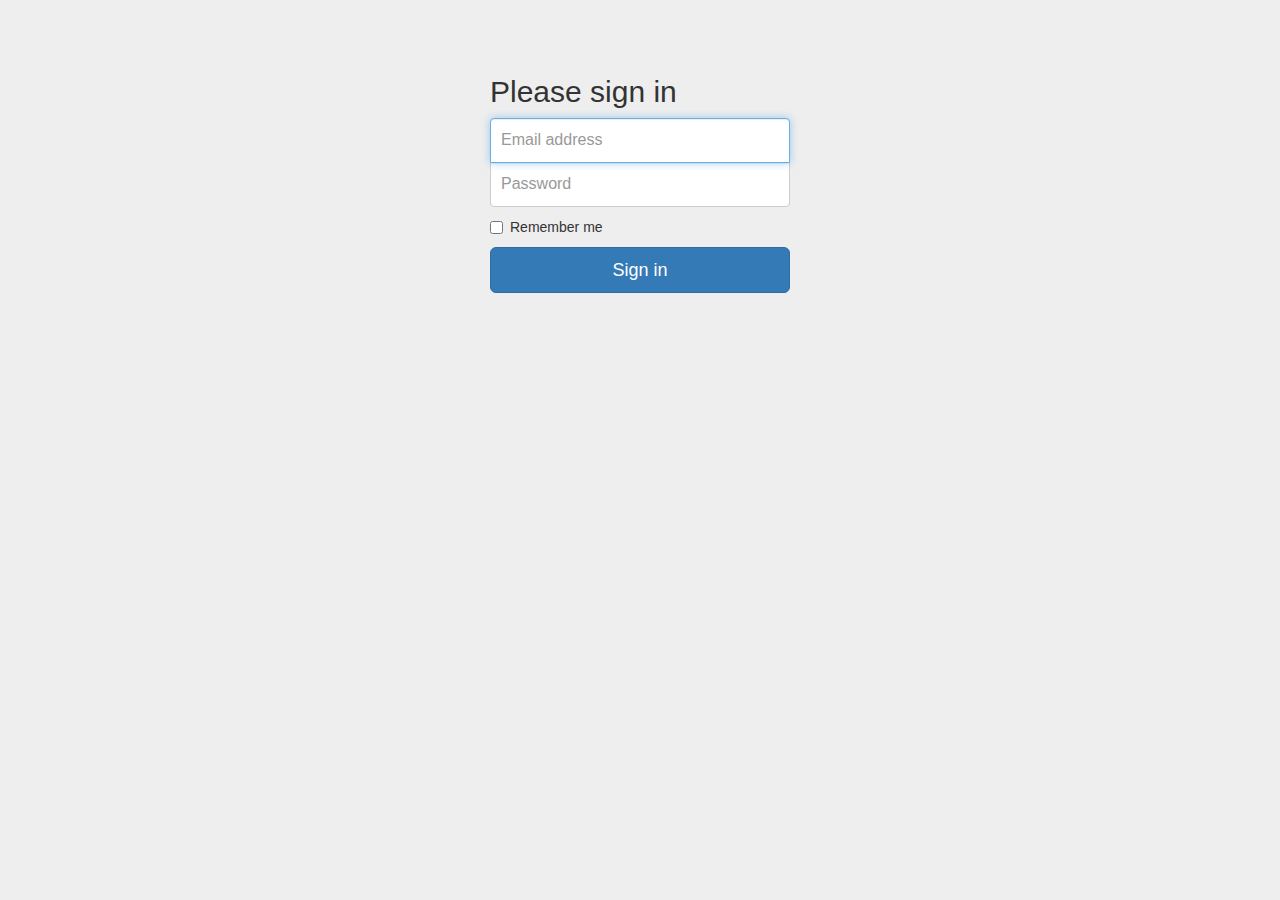
<file: examples/signin/index.html>
<!DOCTYPE html>
<html lang="en">
  <head>
    <meta charset="utf-8">
    <meta http-equiv="X-UA-Compatible" content="IE=edge">
    <meta name="viewport" content="width=device-width, initial-scale=1">
    <!-- The above 3 meta tags *must* come first in the head; any other head content must come *after* these tags -->
    <meta name="description" content="">
    <meta name="author" content="">
    <link rel="icon" href="../../favicon.ico">

    <title>Signin Template for Bootstrap</title>

    <!-- Bootstrap core CSS -->
    <link href="../../dist/css/bootstrap.min.css" rel="stylesheet">

    <!-- IE10 viewport hack for Surface/desktop Windows 8 bug -->
    <link href="../../assets/css/ie10-viewport-bug-workaround.css" rel="stylesheet">

    <!-- Custom styles for this template -->
    <link href="signin.css" rel="stylesheet">

    <!-- Just for debugging purposes. Don't actually copy these 2 lines! -->
    <!--[if lt IE 9]><script src="../../assets/js/ie8-responsive-file-warning.js"></script><![endif]-->
    <script src="../../assets/js/ie-emulation-modes-warning.js"></script>

    <!-- HTML5 shim and Respond.js for IE8 support of HTML5 elements and media queries -->
    <!--[if lt IE 9]>
      <script src="https://oss.maxcdn.com/html5shiv/3.7.3/html5shiv.min.js"></script>
      <script src="https://oss.maxcdn.com/respond/1.4.2/respond.min.js"></script>
    <![endif]-->
  </head>

  <body>

    <div class="container">

      <form class="form-signin">
        <h2 class="form-signin-heading">Please sign in</h2>
        <label for="inputEmail" class="sr-only">Email address</label>
        <input type="email" id="inputEmail" class="form-control" placeholder="Email address" required autofocus>
        <label for="inputPassword" class="sr-only">Password</label>
        <input type="password" id="inputPassword" class="form-control" placeholder="Password" required>
        <div class="checkbox">
          <label>
            <input type="checkbox" value="remember-me"> Remember me
          </label>
        </div>
        <button class="btn btn-lg btn-primary btn-block" type="submit">Sign in</button>
      </form>

    </div> <!-- /container -->


    <!-- IE10 viewport hack for Surface/desktop Windows 8 bug -->
    <script src="../../assets/js/ie10-viewport-bug-workaround.js"></script>
  </body>
</html>
</file>
<file: examples/blog/blog.css>
/*
 * Globals
 */

body {
  font-family: Georgia, "Times New Roman", Times, serif;
  color: #555;
}

h1, .h1,
h2, .h2,
h3, .h3,
h4, .h4,
h5, .h5,
h6, .h6 {
  margin-top: 0;
  font-family: "Helvetica Neue", Helvetica, Arial, sans-serif;
  font-weight: normal;
  color: #333;
}


/*
 * Override Bootstrap's default container.
 */

@media (min-width: 1200px) {
  .container {
    width: 970px;
  }
}


/*
 * Masthead for nav
 */

.blog-masthead {
  background-color: #428bca;
  -webkit-box-shadow: inset 0 -2px 5px rgba(0,0,0,.1);
          box-shadow: inset 0 -2px 5px rgba(0,0,0,.1);
}

/* Nav links */
.blog-nav-item {
  position: relative;
  display: inline-block;
  padding: 10px;
  font-weight: 500;
  color: #cdddeb;
}
.blog-nav-item:hover,
.blog-nav-item:focus {
  color: #fff;
  text-decoration: none;
}

/* Active state gets a caret at the bottom */
.blog-nav .active {
  color: #fff;
}
.blog-nav .active:after {
  position: absolute;
  bottom: 0;
  left: 50%;
  width: 0;
  height: 0;
  margin-left: -5px;
  vertical-align: middle;
  content: " ";
  border-right: 5px solid transparent;
  border-bottom: 5px solid;
  border-left: 5px solid transparent;
}


/*
 * Blog name and description
 */

.blog-header {
  padding-top: 20px;
  padding-bottom: 20px;
}
.blog-title {
  margin-top: 30px;
  margin-bottom: 0;
  font-size: 60px;
  font-weight: normal;
}
.blog-description {
  font-size: 20px;
  color: #999;
}


/*
 * Main column and sidebar layout
 */

.blog-main {
  font-size: 18px;
  line-height: 1.5;
}

/* Sidebar modules for boxing content */
.sidebar-module {
  padding: 15px;
  margin: 0 -15px 15px;
}
.sidebar-module-inset {
  padding: 15px;
  background-color: #f5f5f5;
  border-radius: 4px;
}
.sidebar-module-inset p:last-child,
.sidebar-module-inset ul:last-child,
.sidebar-module-inset ol:last-child {
  margin-bottom: 0;
}


/* Pagination */
.pager {
  margin-bottom: 60px;
  text-align: left;
}
.pager > li > a {
  width: 140px;
  padding: 10px 20px;
  text-align: center;
  border-radius: 30px;
}


/*
 * Blog posts
 */

.blog-post {
  margin-bottom: 60px;
}
.blog-post-title {
  margin-bottom: 5px;
  font-size: 40px;
}
.blog-post-meta {
  margin-bottom: 20px;
  color: #999;
}


/*
 * Footer
 */

.blog-footer {
  padding: 40px 0;
  color: #999;
  text-align: center;
  background-color: #f9f9f9;
  border-top: 1px solid #e5e5e5;
}
.blog-footer p:last-child {
  margin-bottom: 0;
}
</file>
<file: examples/carousel/carousel.css>
/* GLOBAL STYLES
-------------------------------------------------- */
/* Padding below the footer and lighter body text */

body {
  padding-bottom: 40px;
  color: #5a5a5a;
}


/* CUSTOMIZE THE NAVBAR
-------------------------------------------------- */

/* Special class on .container surrounding .navbar, used for positioning it into place. */
.navbar-wrapper {
  position: absolute;
  top: 0;
  right: 0;
  left: 0;
  z-index: 20;
}

/* Flip around the padding for proper display in narrow viewports */
.navbar-wrapper > .container {
  padding-right: 0;
  padding-left: 0;
}
.navbar-wrapper .navbar {
  padding-right: 15px;
  padding-left: 15px;
}
.navbar-wrapper .navbar .container {
  width: auto;
}


/* CUSTOMIZE THE CAROUSEL
-------------------------------------------------- */

/* Carousel base class */
.carousel {
  height: 500px;
  margin-bottom: 60px;
}
/* Since positioning the image, we need to help out the caption */
.carousel-caption {
  z-index: 10;
}

/* Declare heights because of positioning of img element */
.carousel .item {
  height: 500px;
  background-color: #777;
}
.carousel-inner > .item > img {
  position: absolute;
  top: 0;
  left: 0;
  min-width: 100%;
  height: 500px;
}


/* MARKETING CONTENT
-------------------------------------------------- */

/* Center align the text within the three columns below the carousel */
.marketing .col-lg-4 {
  margin-bottom: 20px;
  text-align: center;
}
.marketing h2 {
  font-weight: normal;
}
.marketing .col-lg-4 p {
  margin-right: 10px;
  margin-left: 10px;
}


/* Featurettes
------------------------- */

.featurette-divider {
  margin: 80px 0; /* Space out the Bootstrap <hr> more */
}

/* Thin out the marketing headings */
.featurette-heading {
  font-weight: 300;
  line-height: 1;
  letter-spacing: -1px;
}


/* RESPONSIVE CSS
-------------------------------------------------- */

@media (min-width: 768px) {
  /* Navbar positioning foo */
  .navbar-wrapper {
    margin-top: 20px;
  }
  .navbar-wrapper .container {
    padding-right: 15px;
    padding-left: 15px;
  }
  .navbar-wrapper .navbar {
    padding-right: 0;
    padding-left: 0;
  }

  /* The navbar becomes detached from the top, so we round the corners */
  .navbar-wrapper .navbar {
    border-radius: 4px;
  }

  /* Bump up size of carousel content */
  .carousel-caption p {
    margin-bottom: 20px;
    font-size: 21px;
    line-height: 1.4;
  }

  .featurette-heading {
    font-size: 50px;
  }
}

@media (min-width: 992px) {
  .featurette-heading {
    margin-top: 120px;
  }
}
</file>
<file: examples/cover/cover.css>
/*
 * Globals
 */

/* Links */
a,
a:focus,
a:hover {
  color: #fff;
}

/* Custom default button */
.btn-default,
.btn-default:hover,
.btn-default:focus {
  color: #333;
  text-shadow: none; /* Prevent inheritance from `body` */
  background-color: #fff;
  border: 1px solid #fff;
}


/*
 * Base structure
 */

html,
body {
  height: 100%;
  background-color: #333;
}
body {
  color: #fff;
  text-align: center;
  text-shadow: 0 1px 3px rgba(0,0,0,.5);
}

/* Extra markup and styles for table-esque vertical and horizontal centering */
.site-wrapper {
  display: table;
  width: 100%;
  height: 100%; /* For at least Firefox */
  min-height: 100%;
  -webkit-box-shadow: inset 0 0 100px rgba(0,0,0,.5);
          box-shadow: inset 0 0 100px rgba(0,0,0,.5);
}
.site-wrapper-inner {
  display: table-cell;
  vertical-align: top;
}
.cover-container {
  margin-right: auto;
  margin-left: auto;
}

/* Padding for spacing */
.inner {
  padding: 30px;
}


/*
 * Header
 */
.masthead-brand {
  margin-top: 10px;
  margin-bottom: 10px;
}

.masthead-nav > li {
  display: inline-block;
}
.masthead-nav > li + li {
  margin-left: 20px;
}
.masthead-nav > li > a {
  padding-right: 0;
  padding-left: 0;
  font-size: 16px;
  font-weight: bold;
  color: #fff; /* IE8 proofing */
  color: rgba(255,255,255,.75);
  border-bottom: 2px solid transparent;
}
.masthead-nav > li > a:hover,
.masthead-nav > li > a:focus {
  background-color: transparent;
  border-bottom-color: #a9a9a9;
  border-bottom-color: rgba(255,255,255,.25);
}
.masthead-nav > .active > a,
.masthead-nav > .active > a:hover,
.masthead-nav > .active > a:focus {
  color: #fff;
  border-bottom-color: #fff;
}

@media (min-width: 768px) {
  .masthead-brand {
    float: left;
  }
  .masthead-nav {
    float: right;
  }
}


/*
 * Cover
 */

.cover {
  padding: 0 20px;
}
.cover .btn-lg {
  padding: 10px 20px;
  font-weight: bold;
}


/*
 * Footer
 */

.mastfoot {
  color: #999; /* IE8 proofing */
  color: rgba(255,255,255,.5);
}


/*
 * Affix and center
 */

@media (min-width: 768px) {
  /* Pull out the header and footer */
  .masthead {
    position: fixed;
    top: 0;
  }
  .mastfoot {
    position: fixed;
    bottom: 0;
  }
  /* Start the vertical centering */
  .site-wrapper-inner {
    vertical-align: middle;
  }
  /* Handle the widths */
  .masthead,
  .mastfoot,
  .cover-container {
    width: 100%; /* Must be percentage or pixels for horizontal alignment */
  }
}

@media (min-width: 992px) {
  .masthead,
  .mastfoot,
  .cover-container {
    width: 700px;
  }
}
</file>
<file: examples/dashboard/dashboard.css>
/*
 * Base structure
 */

/* Move down content because we have a fixed navbar that is 50px tall */
body {
  padding-top: 50px;
}


/*
 * Global add-ons
 */

.sub-header {
  padding-bottom: 10px;
  border-bottom: 1px solid #eee;
}

/*
 * Top navigation
 * Hide default border to remove 1px line.
 */
.navbar-fixed-top {
  border: 0;
}

/*
 * Sidebar
 */

/* Hide for mobile, show later */
.sidebar {
  display: none;
}
@media (min-width: 768px) {
  .sidebar {
    position: fixed;
    top: 51px;
    bottom: 0;
    left: 0;
    z-index: 1000;
    display: block;
    padding: 20px;
    overflow-x: hidden;
    overflow-y: auto; /* Scrollable contents if viewport is shorter than content. */
    background-color: #f5f5f5;
    border-right: 1px solid #eee;
  }
}

/* Sidebar navigation */
.nav-sidebar {
  margin-right: -21px; /* 20px padding + 1px border */
  margin-bottom: 20px;
  margin-left: -20px;
}
.nav-sidebar > li > a {
  padding-right: 20px;
  padding-left: 20px;
}
.nav-sidebar > .active > a,
.nav-sidebar > .active > a:hover,
.nav-sidebar > .active > a:focus {
  color: #fff;
  background-color: #428bca;
}


/*
 * Main content
 */

.main {
  padding: 20px;
}
@media (min-width: 768px) {
  .main {
    padding-right: 40px;
    padding-left: 40px;
  }
}
.main .page-header {
  margin-top: 0;
}


/*
 * Placeholder dashboard ideas
 */

.placeholders {
  margin-bottom: 30px;
  text-align: center;
}
.placeholders h4 {
  margin-bottom: 0;
}
.placeholder {
  margin-bottom: 20px;
}
.placeholder img {
  display: inline-block;
  border-radius: 50%;
}
</file>
<file: examples/grid/grid.css>
h4 {
  margin-top: 25px;
}
.row {
  margin-bottom: 20px;
}
.row .row {
  margin-top: 10px;
  margin-bottom: 0;
}
[class*="col-"] {
  padding-top: 15px;
  padding-bottom: 15px;
  background-color: #eee;
  background-color: rgba(86,61,124,.15);
  border: 1px solid #ddd;
  border: 1px solid rgba(86,61,124,.2);
}

hr {
  margin-top: 40px;
  margin-bottom: 40px;
}
</file>
<file: examples/jumbotron-narrow/jumbotron-narrow.css>
/* Space out content a bit */
body {
  padding-top: 20px;
  padding-bottom: 20px;
}

/* Everything but the jumbotron gets side spacing for mobile first views */
.header,
.marketing,
.footer {
  padding-right: 15px;
  padding-left: 15px;
}

/* Custom page header */
.header {
  padding-bottom: 20px;
  border-bottom: 1px solid #e5e5e5;
}
/* Make the masthead heading the same height as the navigation */
.header h3 {
  margin-top: 0;
  margin-bottom: 0;
  line-height: 40px;
}

/* Custom page footer */
.footer {
  padding-top: 19px;
  color: #777;
  border-top: 1px solid #e5e5e5;
}

/* Customize container */
@media (min-width: 768px) {
  .container {
    max-width: 730px;
  }
}
.container-narrow > hr {
  margin: 30px 0;
}

/* Main marketing message and sign up button */
.jumbotron {
  text-align: center;
  border-bottom: 1px solid #e5e5e5;
}
.jumbotron .btn {
  padding: 14px 24px;
  font-size: 21px;
}

/* Supporting marketing content */
.marketing {
  margin: 40px 0;
}
.marketing p + h4 {
  margin-top: 28px;
}

/* Responsive: Portrait tablets and up */
@media screen and (min-width: 768px) {
  /* Remove the padding we set earlier */
  .header,
  .marketing,
  .footer {
    padding-right: 0;
    padding-left: 0;
  }
  /* Space out the masthead */
  .header {
    margin-bottom: 30px;
  }
  /* Remove the bottom border on the jumbotron for visual effect */
  .jumbotron {
    border-bottom: 0;
  }
}
</file>
<file: examples/jumbotron/jumbotron.css>
/* Move down content because we have a fixed navbar that is 50px tall */
body {
  padding-top: 50px;
  padding-bottom: 20px;
  background-color: black;
  color: white;
}

h2 {
	color: magenta;
}
</file>
<file: examples/justified-nav/justified-nav.css>
body {
  padding-top: 20px;
}

.footer {
  padding-top: 40px;
  padding-bottom: 40px;
  margin-top: 40px;
  border-top: 1px solid #eee;
}

/* Main marketing message and sign up button */
.jumbotron {
  text-align: center;
  background-color: transparent;
}
.jumbotron .btn {
  padding: 14px 24px;
  font-size: 21px;
}

/* Customize the nav-justified links to be fill the entire space of the .navbar */

.nav-justified {
  background-color: #eee;
  border: 1px solid #ccc;
  border-radius: 5px;
}
.nav-justified > li > a {
  padding-top: 15px;
  padding-bottom: 15px;
  margin-bottom: 0;
  font-weight: bold;
  color: #777;
  text-align: center;
  background-color: #e5e5e5; /* Old browsers */
  background-image: -webkit-gradient(linear, left top, left bottom, from(#f5f5f5), to(#e5e5e5));
  background-image: -webkit-linear-gradient(top, #f5f5f5 0%, #e5e5e5 100%);
  background-image:      -o-linear-gradient(top, #f5f5f5 0%, #e5e5e5 100%);
  background-image:         linear-gradient(to bottom, #f5f5f5 0%,#e5e5e5 100%);
  filter: progid:DXImageTransform.Microsoft.gradient( startColorstr='#f5f5f5', endColorstr='#e5e5e5',GradientType=0 ); /* IE6-9 */
  background-repeat: repeat-x; /* Repeat the gradient */
  border-bottom: 1px solid #d5d5d5;
}
.nav-justified > .active > a,
.nav-justified > .active > a:hover,
.nav-justified > .active > a:focus {
  background-color: #ddd;
  background-image: none;
  -webkit-box-shadow: inset 0 3px 7px rgba(0,0,0,.15);
          box-shadow: inset 0 3px 7px rgba(0,0,0,.15);
}
.nav-justified > li:first-child > a {
  border-radius: 5px 5px 0 0;
}
.nav-justified > li:last-child > a {
  border-bottom: 0;
  border-radius: 0 0 5px 5px;
}

@media (min-width: 768px) {
  .nav-justified {
    max-height: 52px;
  }
  .nav-justified > li > a {
    border-right: 1px solid #d5d5d5;
    border-left: 1px solid #fff;
  }
  .nav-justified > li:first-child > a {
    border-left: 0;
    border-radius: 5px 0 0 5px;
  }
  .nav-justified > li:last-child > a {
    border-right: 0;
    border-radius: 0 5px 5px 0;
  }
}

/* Responsive: Portrait tablets and up */
@media screen and (min-width: 768px) {
  /* Remove the padding we set earlier */
  .masthead,
  .marketing,
  .footer {
    padding-right: 0;
    padding-left: 0;
  }
}
</file>
<file: examples/navbar-fixed-top/navbar-fixed-top.css>
body {
  min-height: 2000px;
  padding-top: 70px;
}
</file>
<file: examples/navbar-static-top/navbar-static-top.css>
body {
  min-height: 2000px;
}

.navbar-static-top {
  margin-bottom: 19px;
}
</file>
<file: examples/navbar/navbar.css>
body {
  padding-top: 20px;
  padding-bottom: 20px;
}

.navbar {
  margin-bottom: 20px;
}
</file>
<file: examples/non-responsive/non-responsive.css>
/* Template-specific stuff
 *
 * Customizations just for the template; these are not necessary for anything
 * with disabling the responsiveness.
 */

/* Account for fixed navbar */
body {
  padding-top: 70px;
  padding-bottom: 30px;
}

body,
.navbar-fixed-top,
.navbar-fixed-bottom {
  min-width: 970px;
}

/* Don't let the lead text change font-size. */
.lead {
  font-size: 16px;
}

/* Finesse the page header spacing */
.page-header {
  margin-bottom: 30px;
}
.page-header .lead {
  margin-bottom: 10px;
}


/* Non-responsive overrides
 *
 * Utilize the following CSS to disable the responsive-ness of the container,
 * grid system, and navbar.
 */

/* Reset the container */
.container {
  width: 970px;
  max-width: none !important;
}

/* Demonstrate the grids */
.col-xs-4 {
  padding-top: 15px;
  padding-bottom: 15px;
  background-color: #eee;
  background-color: rgba(86,61,124,.15);
  border: 1px solid #ddd;
  border: 1px solid rgba(86,61,124,.2);
}

.container .navbar-header,
.container .navbar-collapse {
  margin-right: 0;
  margin-left: 0;
}

/* Always float the navbar header */
.navbar-header {
  float: left;
}

/* Undo the collapsing navbar */
.navbar-collapse {
  display: block !important;
  height: auto !important;
  padding-bottom: 0;
  overflow: visible !important;
  visibility: visible !important;
}

.navbar-toggle {
  display: none;
}
.navbar-collapse {
  border-top: 0;
}

.navbar-brand {
  margin-left: -15px;
}

/* Always apply the floated nav */
.navbar-nav {
  float: left;
  margin: 0;
}
.navbar-nav > li {
  float: left;
}
.navbar-nav > li > a {
  padding: 15px;
}

/* Redeclare since we override the float above */
.navbar-nav.navbar-right {
  float: right;
}

/* Undo custom dropdowns */
.navbar .navbar-nav .open .dropdown-menu {
  position: absolute;
  float: left;
  background-color: #fff;
  border: 1px solid #ccc;
  border: 1px solid rgba(0, 0, 0, .15);
  border-width: 0 1px 1px;
  border-radius: 0 0 4px 4px;
  -webkit-box-shadow: 0 6px 12px rgba(0, 0, 0, .175);
          box-shadow: 0 6px 12px rgba(0, 0, 0, .175);
}
.navbar-default .navbar-nav .open .dropdown-menu > li > a {
  color: #333;
}
.navbar .navbar-nav .open .dropdown-menu > li > a:hover,
.navbar .navbar-nav .open .dropdown-menu > li > a:focus,
.navbar .navbar-nav .open .dropdown-menu > .active > a,
.navbar .navbar-nav .open .dropdown-menu > .active > a:hover,
.navbar .navbar-nav .open .dropdown-menu > .active > a:focus {
  color: #fff !important;
  background-color: #428bca !important;
}
.navbar .navbar-nav .open .dropdown-menu > .disabled > a,
.navbar .navbar-nav .open .dropdown-menu > .disabled > a:hover,
.navbar .navbar-nav .open .dropdown-menu > .disabled > a:focus {
  color: #999 !important;
  background-color: transparent !important;
}

/* Undo form expansion */
.navbar-form {
  float: left;
  width: auto;
  padding-top: 0;
  padding-bottom: 0;
  margin-right: 0;
  margin-left: 0;
  border: 0;
  -webkit-box-shadow: none;
          box-shadow: none;
}

/* Copy-pasted from forms.less since we mixin the .form-inline styles. */
.navbar-form .form-group {
  display: inline-block;
  margin-bottom: 0;
  vertical-align: middle;
}

.navbar-form .form-control {
  display: inline-block;
  width: auto;
  vertical-align: middle;
}

.navbar-form .form-control-static {
  display: inline-block;
}

.navbar-form .input-group {
  display: inline-table;
  vertical-align: middle;
}

.navbar-form .input-group .input-group-addon,
.navbar-form .input-group .input-group-btn,
.navbar-form .input-group .form-control {
  width: auto;
}

.navbar-form .input-group > .form-control {
  width: 100%;
}

.navbar-form .control-label {
  margin-bottom: 0;
  vertical-align: middle;
}

.navbar-form .radio,
.navbar-form .checkbox {
  display: inline-block;
  margin-top: 0;
  margin-bottom: 0;
  vertical-align: middle;
}

.navbar-form .radio label,
.navbar-form .checkbox label {
  padding-left: 0;
}

.navbar-form .radio input[type="radio"],
.navbar-form .checkbox input[type="checkbox"] {
  position: relative;
  margin-left: 0;
}

.navbar-form .has-feedback .form-control-feedback {
  top: 0;
}

/* Undo inline form compaction on small screens */
.form-inline .form-group {
  display: inline-block;
  margin-bottom: 0;
  vertical-align: middle;
}

.form-inline .form-control {
  display: inline-block;
  width: auto;
  vertical-align: middle;
}

.form-inline .form-control-static {
  display: inline-block;
}

.form-inline .input-group {
  display: inline-table;
  vertical-align: middle;
}
.form-inline .input-group .input-group-addon,
.form-inline .input-group .input-group-btn,
.form-inline .input-group .form-control {
  width: auto;
}

.form-inline .input-group > .form-control {
  width: 100%;
}

.form-inline .control-label {
  margin-bottom: 0;
  vertical-align: middle;
}

.form-inline .radio,
.form-inline .checkbox {
  display: inline-block;
  margin-top: 0;
  margin-bottom: 0;
  vertical-align: middle;
}
.form-inline .radio label,
.form-inline .checkbox label {
  padding-left: 0;
}

.form-inline .radio input[type="radio"],
.form-inline .checkbox input[type="checkbox"] {
  position: relative;
  margin-left: 0;
}

.form-inline .has-feedback .form-control-feedback {
  top: 0;
}
</file>
<file: examples/offcanvas/offcanvas.css>
/*
 * Style tweaks
 * --------------------------------------------------
 */
html,
body {
  overflow-x: hidden; /* Prevent scroll on narrow devices */
}
body {
  padding-top: 70px;
}
footer {
  padding: 30px 0;
}

/*
 * Off Canvas
 * --------------------------------------------------
 */
@media screen and (max-width: 767px) {
  .row-offcanvas {
    position: relative;
    -webkit-transition: all .25s ease-out;
         -o-transition: all .25s ease-out;
            transition: all .25s ease-out;
  }

  .row-offcanvas-right {
    right: 0;
  }

  .row-offcanvas-left {
    left: 0;
  }

  .row-offcanvas-right
  .sidebar-offcanvas {
    right: -50%; /* 6 columns */
  }

  .row-offcanvas-left
  .sidebar-offcanvas {
    left: -50%; /* 6 columns */
  }

  .row-offcanvas-right.active {
    right: 50%; /* 6 columns */
  }

  .row-offcanvas-left.active {
    left: 50%; /* 6 columns */
  }

  .sidebar-offcanvas {
    position: absolute;
    top: 0;
    width: 50%; /* 6 columns */
  }
}
</file>
<file: examples/signin/signin.css>
body {
  padding-top: 40px;
  padding-bottom: 40px;
  background-color: #eee;
}

.form-signin {
  max-width: 330px;
  padding: 15px;
  margin: 0 auto;
}
.form-signin .form-signin-heading,
.form-signin .checkbox {
  margin-bottom: 10px;
}
.form-signin .checkbox {
  font-weight: normal;
}
.form-signin .form-control {
  position: relative;
  height: auto;
  -webkit-box-sizing: border-box;
     -moz-box-sizing: border-box;
          box-sizing: border-box;
  padding: 10px;
  font-size: 16px;
}
.form-signin .form-control:focus {
  z-index: 2;
}
.form-signin input[type="email"] {
  margin-bottom: -1px;
  border-bottom-right-radius: 0;
  border-bottom-left-radius: 0;
}
.form-signin input[type="password"] {
  margin-bottom: 10px;
  border-top-left-radius: 0;
  border-top-right-radius: 0;
}
</file>
<file: assets/css/ie10-viewport-bug-workaround.css>
/*!
 * IE10 viewport hack for Surface/desktop Windows 8 bug
 * Copyright 2014-2015 Twitter, Inc.
 * Licensed under MIT (https://github.com/twbs/bootstrap/blob/master/LICENSE)
 */

/*
 * See the Getting Started docs for more information:
 * http://getbootstrap.com/getting-started/#support-ie10-width
 */
@-ms-viewport     { width: device-width; }
@-o-viewport      { width: device-width; }
@viewport         { width: device-width; }
</file>
